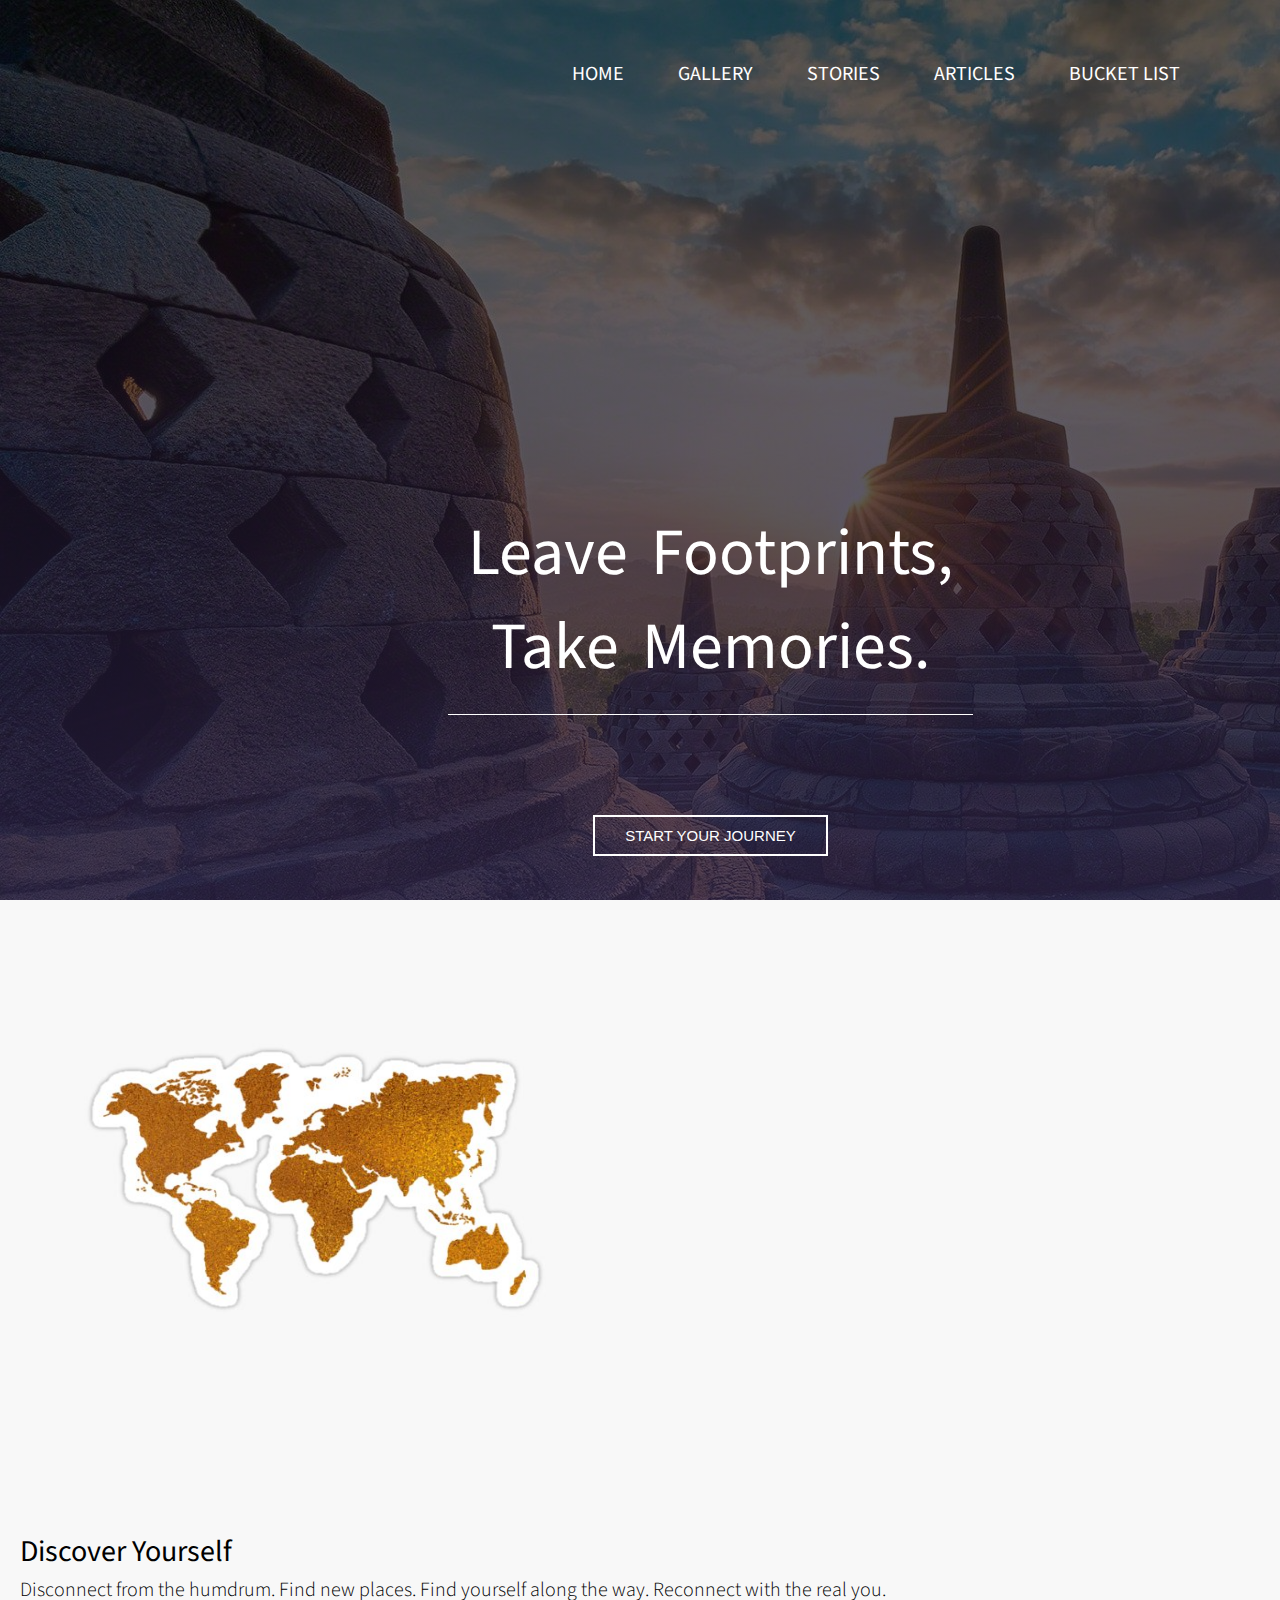
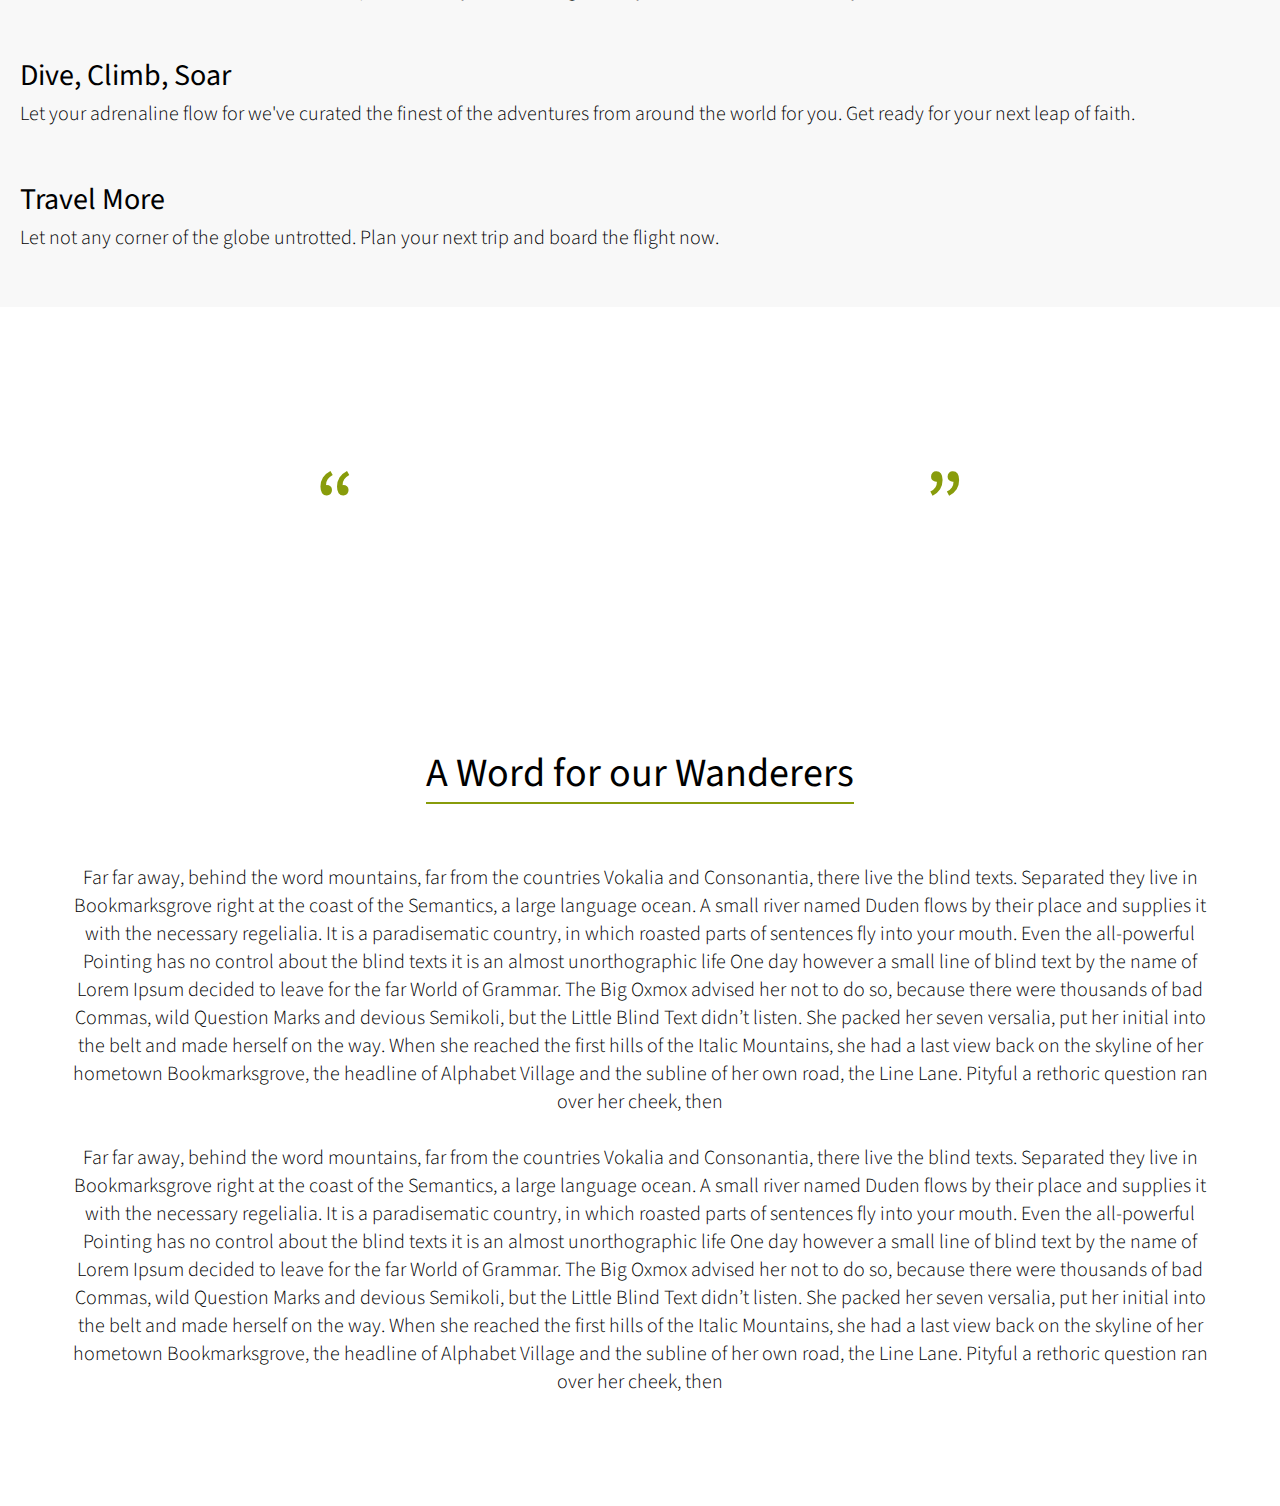
<file: SL-3/index.html>
<!DOCTYPE html>
<html lang='en'>
    <head>
        <meta charset="UTF-8">
        <meta name="viewport" content="width=device-width, inital-scale=1.0">
        <meta name="description" content="">
        <link href="https://fonts.googleapis.com/css2?family=Source+Sans+Pro:wght@300;400;600&display=swap" rel="stylesheet">
        <link href='styles.css' rel='stylesheet' type='text/css'>

        <title>One Mile More</title>
    </head>
    <body>
        <header class='hero-section'>
            <nav class='main-nav'>
                <div>
                    <ul>
                        <li><a href='index.html'>Home</a></li>
                        <li><a href='gallery.html'>Gallery</a></li>
                        <li><a href='stories.html'>Stories</a></li>
                        <li><a href='articles.html'>Articles</a></li>
                        <li><a href='bucketlist.html'>Bucket List</a></li>
                    </ul>
                </div>
            </nav>
            <br/>

            <div class='hero-text'>
                <div class='box'>
                    <h1>Leave Footprints,<br/>Take Memories.</h1>
                </div>
                <button href='#0' class='btn btn-ghost'>START YOUR JOURNEY</button>
            </div>
        </header>
        
        <section class='features-section'>
            <div>
                <img src="assets/worldmap.jpg" alt='World Map' class='world-map'/>
            </div>
            <div class='features-text'>
                <div class='feature'>
                    <h2>Discover Yourself</h2>
                    <p>Disconnect from the humdrum. Find new places. Find yourself along the way. Reconnect with the real you.</p>
                </div>

                <div class='feature'>
                    <h2>Dive, Climb, Soar</h2>
                    <p>Let your adrenaline flow for we've curated the finest of the adventures from around the world for you. Get ready for your next leap of faith.</p>
                </div>

                <div class='feature'>
                    <h2>Travel More</h2>
                    <p>Let not any corner of the globe untrotted. Plan your next trip and board the flight now.</p>
                </div>
            </div>
        </section>
        
        <section class='quote-section'>
            <p>
                <blockquote><em>All those who wander are not lost.</em></blockquote>
            </p>
        </section>

        <section class='words-section'>
            <div>
                <h2>A Word for our Wanderers</h2>
                <div class='words-for-wanderers'>
                    <p>
                        Far far away, behind the word mountains, far from the countries Vokalia and Consonantia, there live the blind texts. Separated they live in Bookmarksgrove right at the coast of the Semantics, a large language ocean. A small river named Duden flows by their place and supplies it with the necessary regelialia. It is a paradisematic country, in which roasted parts of sentences fly into your mouth. Even the all-powerful Pointing has no control about the blind texts it is an almost unorthographic life One day however a small line of blind text by the name of Lorem Ipsum decided to leave for the far World of Grammar. The Big Oxmox advised her not to do so, because there were thousands of bad Commas, wild Question Marks and devious Semikoli, but the Little Blind Text didn’t listen. She packed her seven versalia, put her initial into the belt and made herself on the way. When she reached the first hills of the Italic Mountains, she had a last view back on the skyline of her hometown Bookmarksgrove, the headline of Alphabet Village and the subline of her own road, the Line Lane. Pityful a rethoric question ran over her cheek, then
                    </p>
                    <br/>
                    <p>
                        Far far away, behind the word mountains, far from the countries Vokalia and Consonantia, there live the blind texts. Separated they live in Bookmarksgrove right at the coast of the Semantics, a large language ocean. A small river named Duden flows by their place and supplies it with the necessary regelialia. It is a paradisematic country, in which roasted parts of sentences fly into your mouth. Even the all-powerful Pointing has no control about the blind texts it is an almost unorthographic life One day however a small line of blind text by the name of Lorem Ipsum decided to leave for the far World of Grammar. The Big Oxmox advised her not to do so, because there were thousands of bad Commas, wild Question Marks and devious Semikoli, but the Little Blind Text didn’t listen. She packed her seven versalia, put her initial into the belt and made herself on the way. When she reached the first hills of the Italic Mountains, she had a last view back on the skyline of her hometown Bookmarksgrove, the headline of Alphabet Village and the subline of her own road, the Line Lane. Pityful a rethoric question ran over her cheek, then
                    </p>
                </div>
            </div>
        </section>

        <footer></footer>

    </body>
</html>
</file>
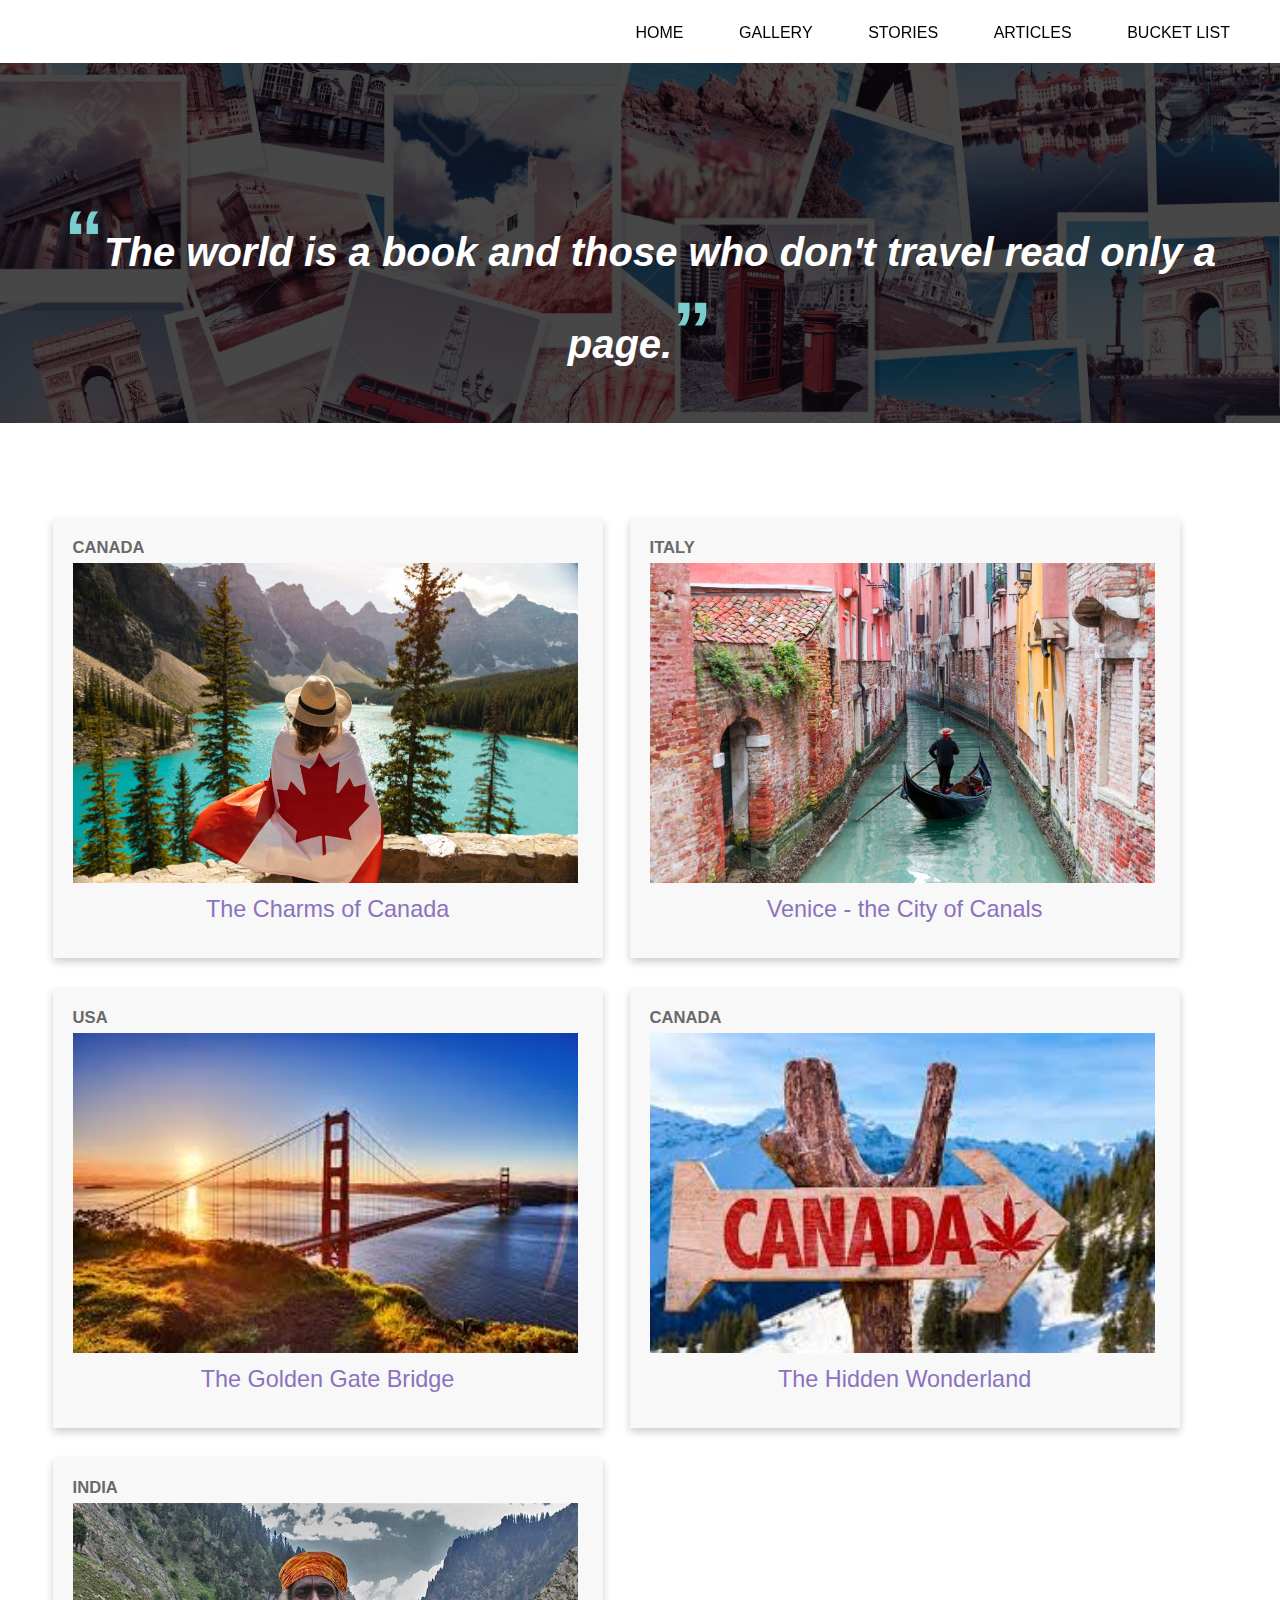
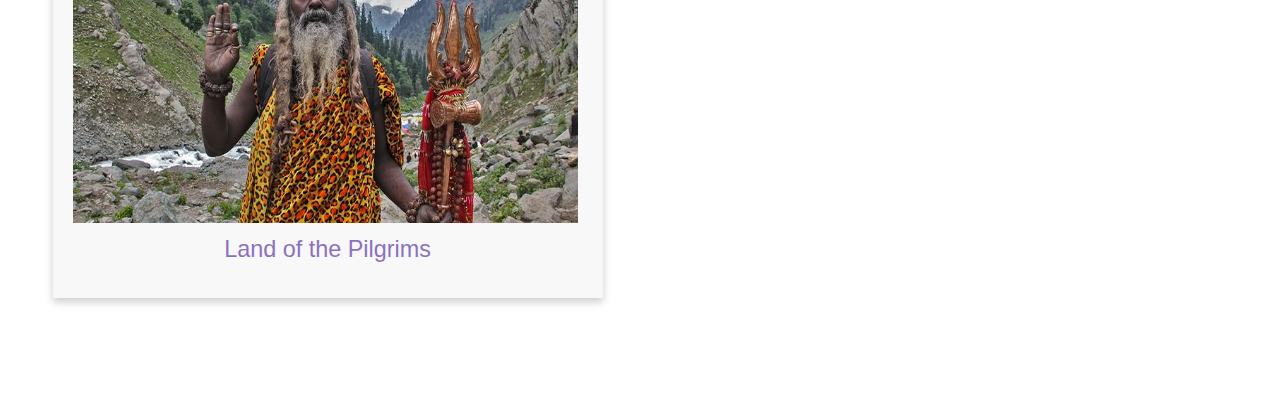
<file: SL-3/articles.html>
<!DOCTYPE html>
<html lang='en'>
    <head>
        <meta charset="UTF-8">
        <meta name="viewport" content="width=device-width, inital-scale=1.0">
        <meta name="description" content="">
        <link href="https://fonts.googleapis.com/css2?family=Crimson+Text:ital,wght@0,400;0,600;1,400;1,600&display=swap" rel="stylesheet">
        <link href='styles.css' rel='stylesheet' type='text/css'>

        <title>One Mile More</title>
    </head>
    <body>
        <header>
            <nav class="nav-2 nav-blue">
                <div>
                    <ul>
                        <li><a href='index.html'>Home</a></li>
                        <li><a href='gallery.html'>Gallery</a></li>
                        <li><a href='stories.html'>Stories</a></li>
                        <li><a href='articles.html'>Articles</a></li>
                        <li><a href='bucketlist.html'>Bucket List</a></li>
                    </ul>
                </div>
            </nav>
        </header>
        <br/>

        <div class='articles'>
            <section class='quote-section articles-quote'>
                    <p>
                        <blockquote><em>The world is a book and those who don't travel read only a page.</em></blockquote>
                    </p>
            </section>
            
            <section class='articles-section'>
                <div class='article-card'>
                    <a href='articles/theCharmsofCanada.html'>
                        <h5>CANADA</h5>
                        <img src='assets/canada/adventure-alberta-backside-2916826.jpg'/>
                        <h3></a>The Charms of Canada</h3>   
                    </a>
                </div>
                
                <div class='article-card'>
                    <a href='#0'>
                        <h5>ITALY</h5>
                        <img src='assets/italy/venicecanals.jpg'/>
                        <h3>Venice - the City of Canals</h3>   
                    </a>
                </div>
                
                <div class='article-card'>
                    <a href='#0'>
                        <h5>USA</h5>
                        <img src='assets/usa/ggb.jpeg'/>
                        <h3>The Golden Gate Bridge</h3>  
                    </a> 
                </div>
                
                <div class='article-card'>
                    <a href='#0'>
                        <h5>CANADA</h5>
                        <img src='assets/canada/images.jpeg'/>
                        <h3>The Hidden Wonderland</h3>   
                    </a>
                </div>
                
                <div class='article-card'>
                    <a href='#0'>
                        <h5>INDIA</h5>
                        <img src='assets/india/pil.jpg' width="350" height="200"/>
                        <h3>Land of the Pilgrims</h3>
                    </a>   
                </div>
            </section>
        </div>
        <footer></footer>

    </body>
</html>
</file>
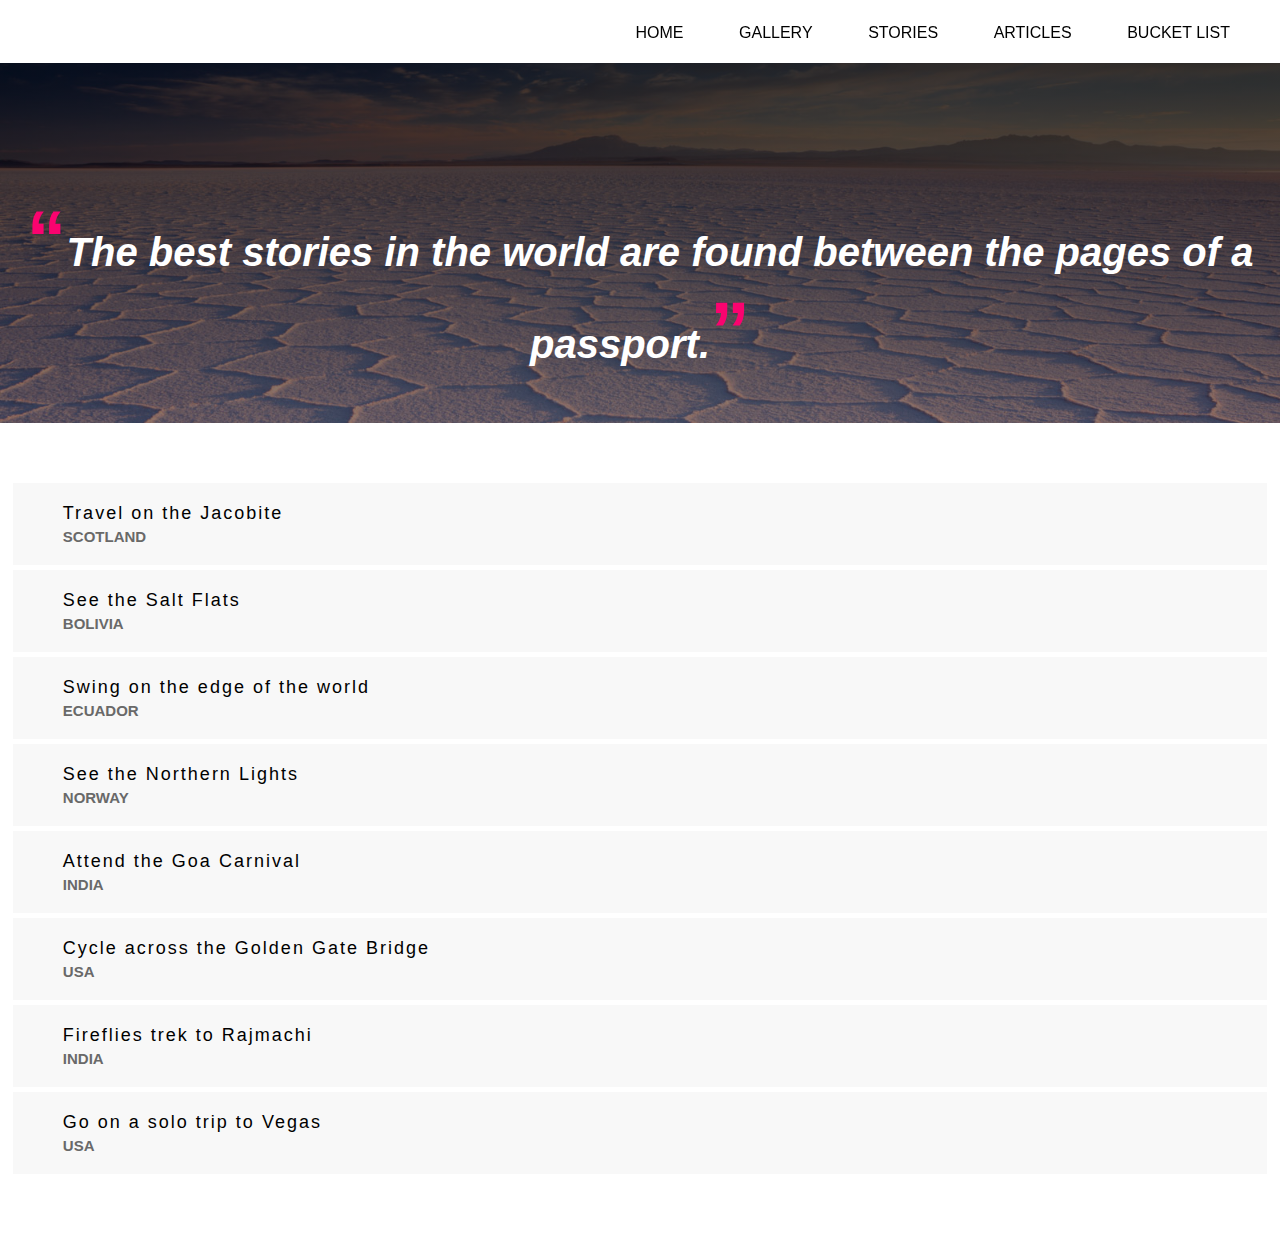
<file: SL-3/bucketlist.html>
<!DOCTYPE html>
<html lang='en'>
    <head>
        <meta charset="UTF-8">
        <meta name="viewport" content="width=device-width, inital-scale=1.0">
        <meta name="description" content="">
        <link href="https://fonts.googleapis.com/css2?family=Crimson+Text:ital,wght@0,400;0,600;1,400;1,600&display=swap" rel="stylesheet">
        <link href='styles.css' rel='stylesheet' type='text/css'>

        <title>One Mile More</title>
    </head>
    <body>
        <header>
            <nav class='nav-2 nav-pink'>
                <div>
                    <ul>
                        <li><a href='index.html'>Home</a></li>
                        <li><a href='gallery.html'>Gallery</a></li>
                        <li><a href='stories.html'>Stories</a></li>
                        <li><a href='articles.html'>Articles</a></li>
                        <li><a href='bucketlist.html'>Bucket List</a></li>
                    </ul>
                </div>
            </nav>
        </header>
        <br/>
        <div class='bucket-list'>
            <section class='quote-section bucket-quote'>
                <p>
                    <blockquote><em>The best stories in the world are found between the pages of a passport.</em></blockquote>
                </p>
            </section>

            <section class='list-section'>
                <ul>
                    <li>
                        <p>Travel on the Jacobite</p>
                        <h5>SCOTLAND</h5>
                    </li>
                    <li>
                        <p>See the Salt Flats</p>
                        <h5>BOLIVIA</h5>
                    </li>
                    <li>
                        <p>Swing on the edge of the world</p>
                        <h5>ECUADOR</h5>
                    </li>
                    <li>
                        <p>See the Northern Lights</p>
                        <h5>NORWAY</h5>
                    </li>
                    <li>
                        <p>Attend the Goa Carnival</p>
                        <h5>INDIA</h5>
                    </li>
                    <li>
                        <p>Cycle across the Golden Gate Bridge</p>
                        <h5>USA</h5>
                    </li>
                    <li>
                        <p>Fireflies trek to Rajmachi</p>
                        <h5>INDIA</h5>
                    </li>
                    <li>
                        <p>Go on a solo trip to Vegas</p>
                        <h5>USA</h5>
                    </li>
                </ul>
            </section>
        </div>

        <footer></footer>

    </body>
</html>
</file>
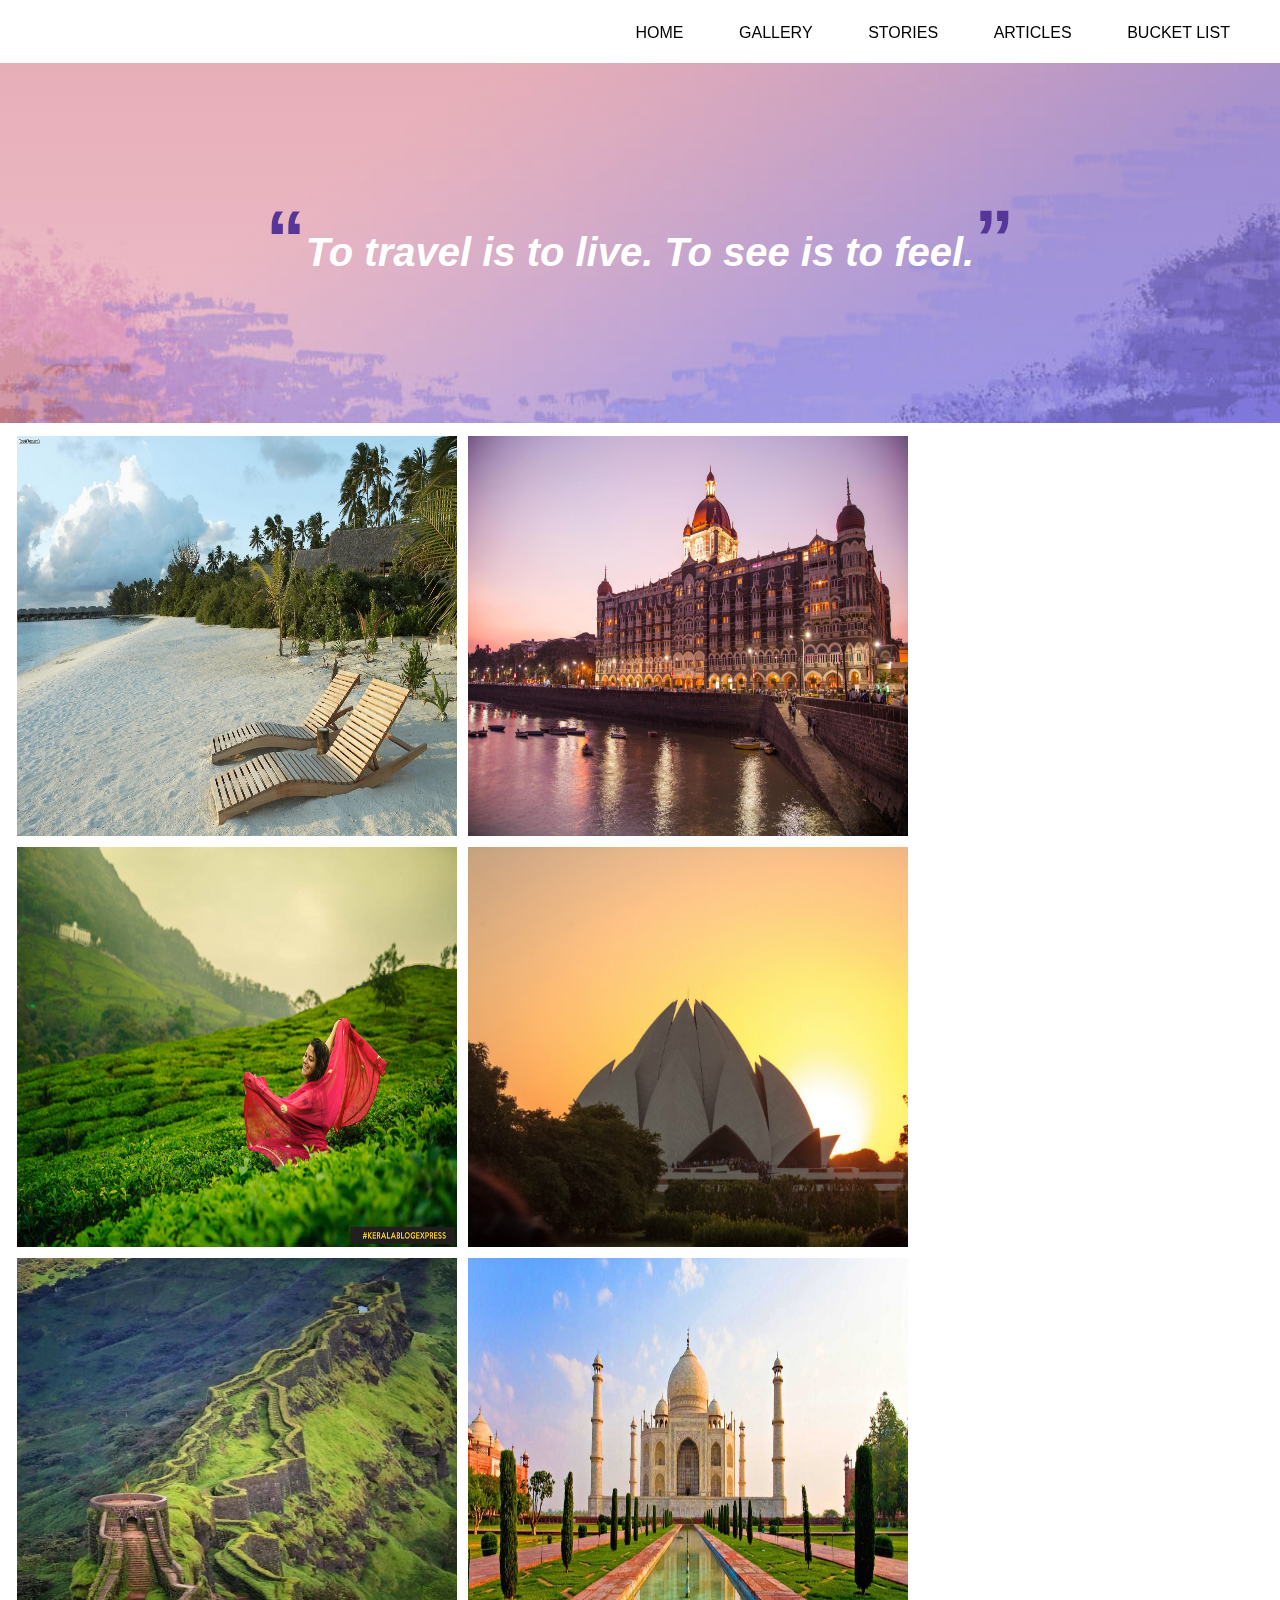
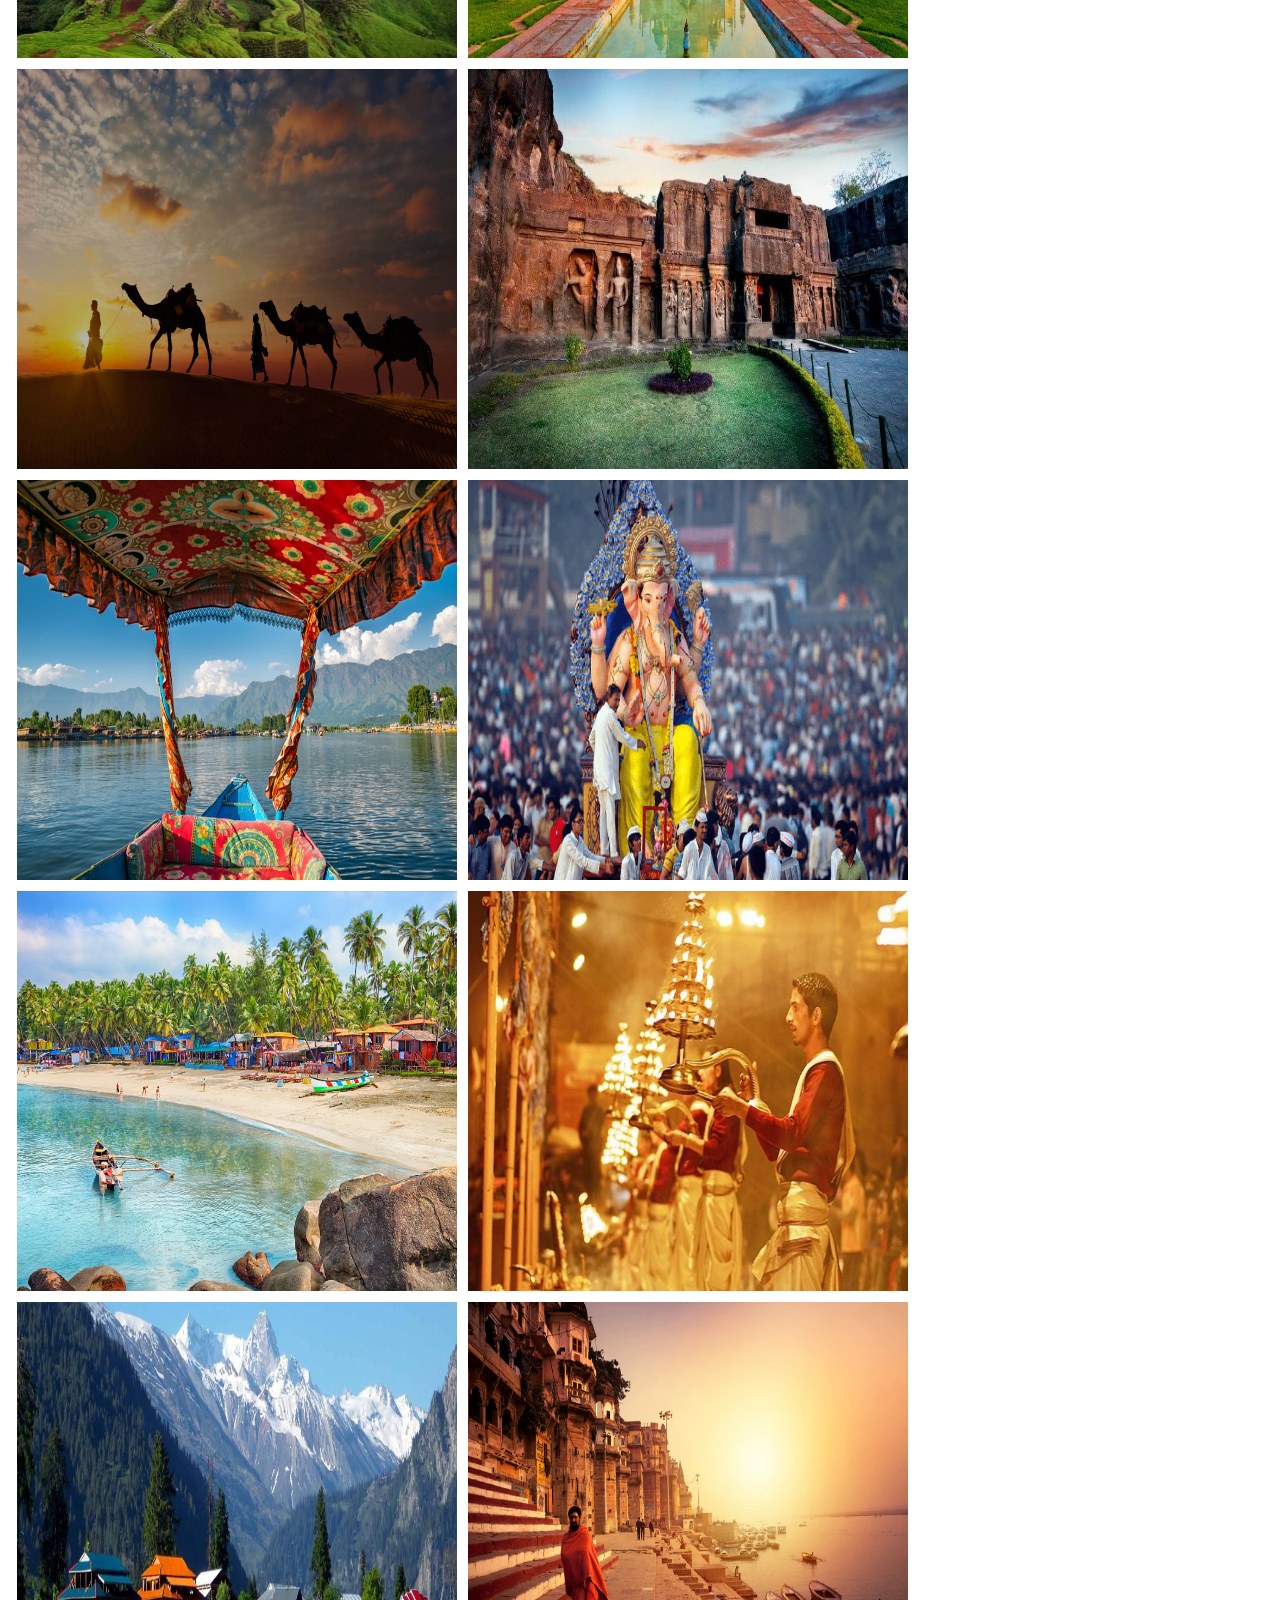
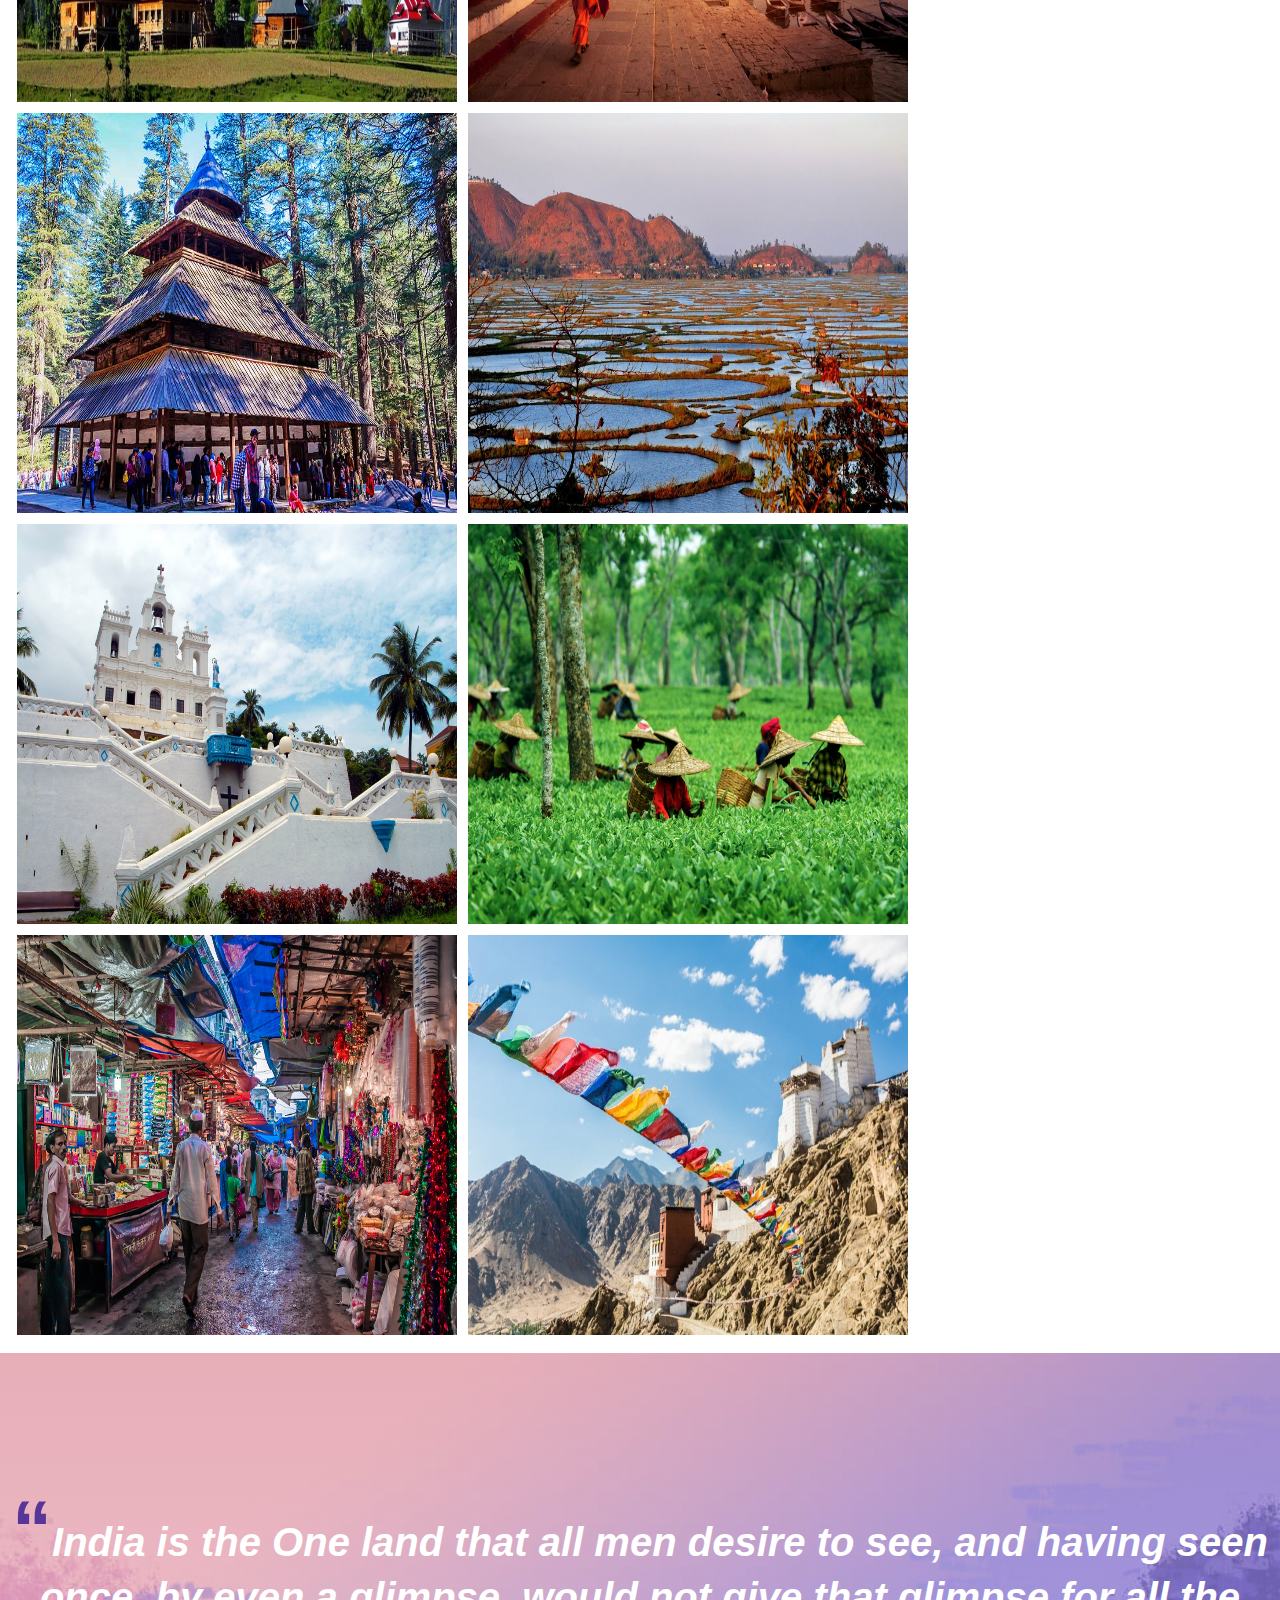
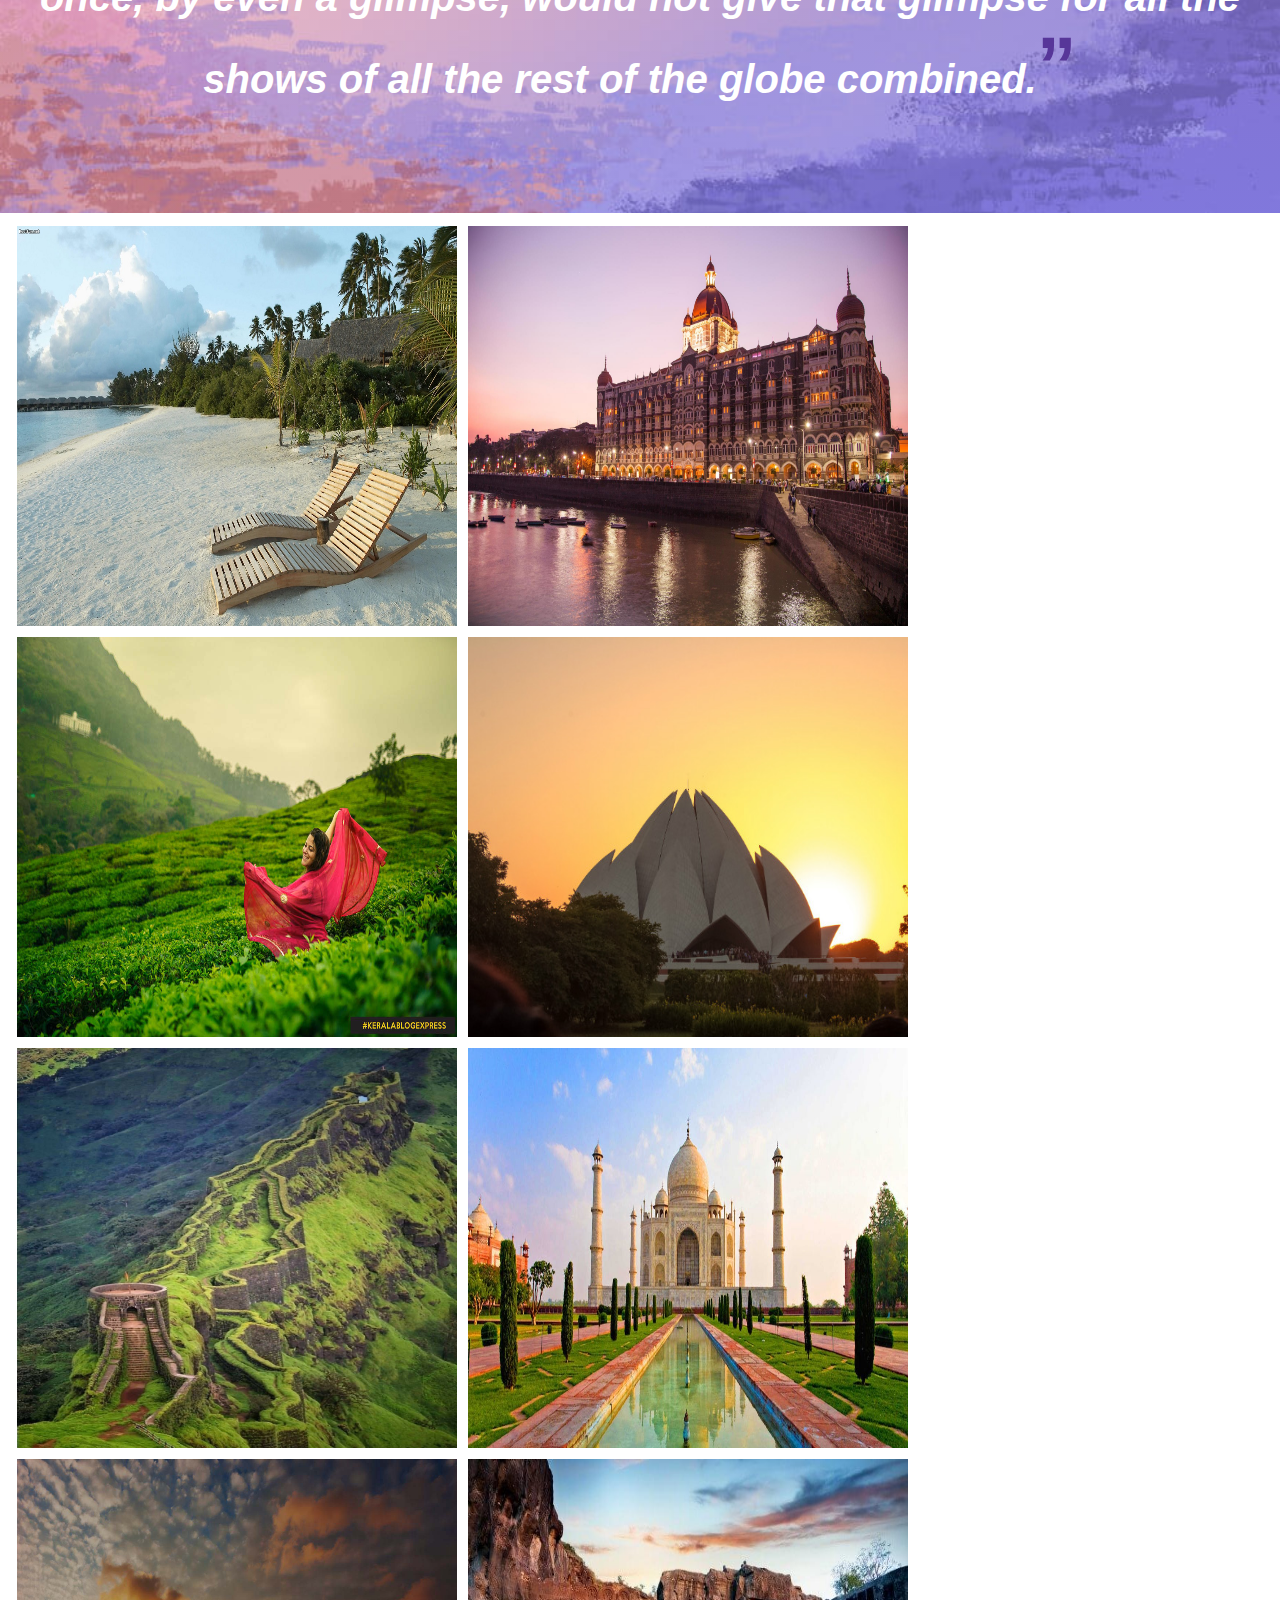
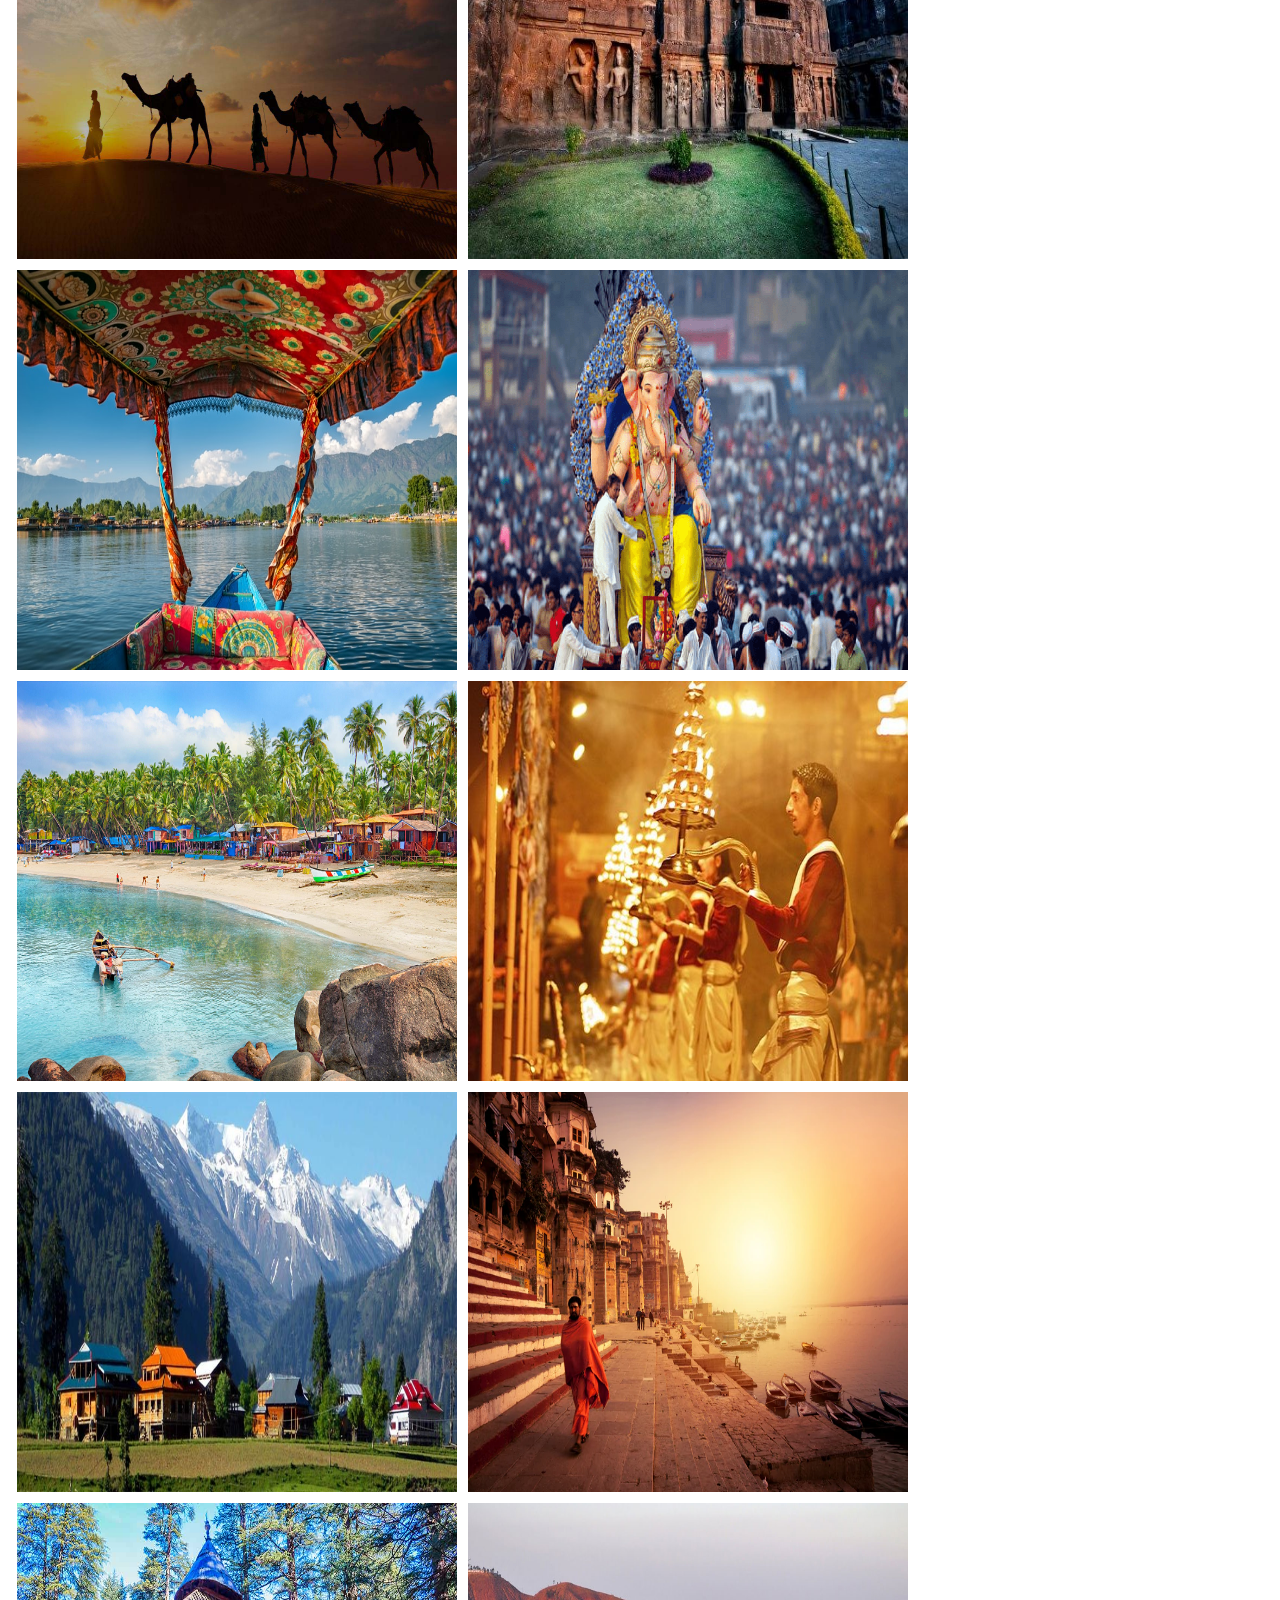
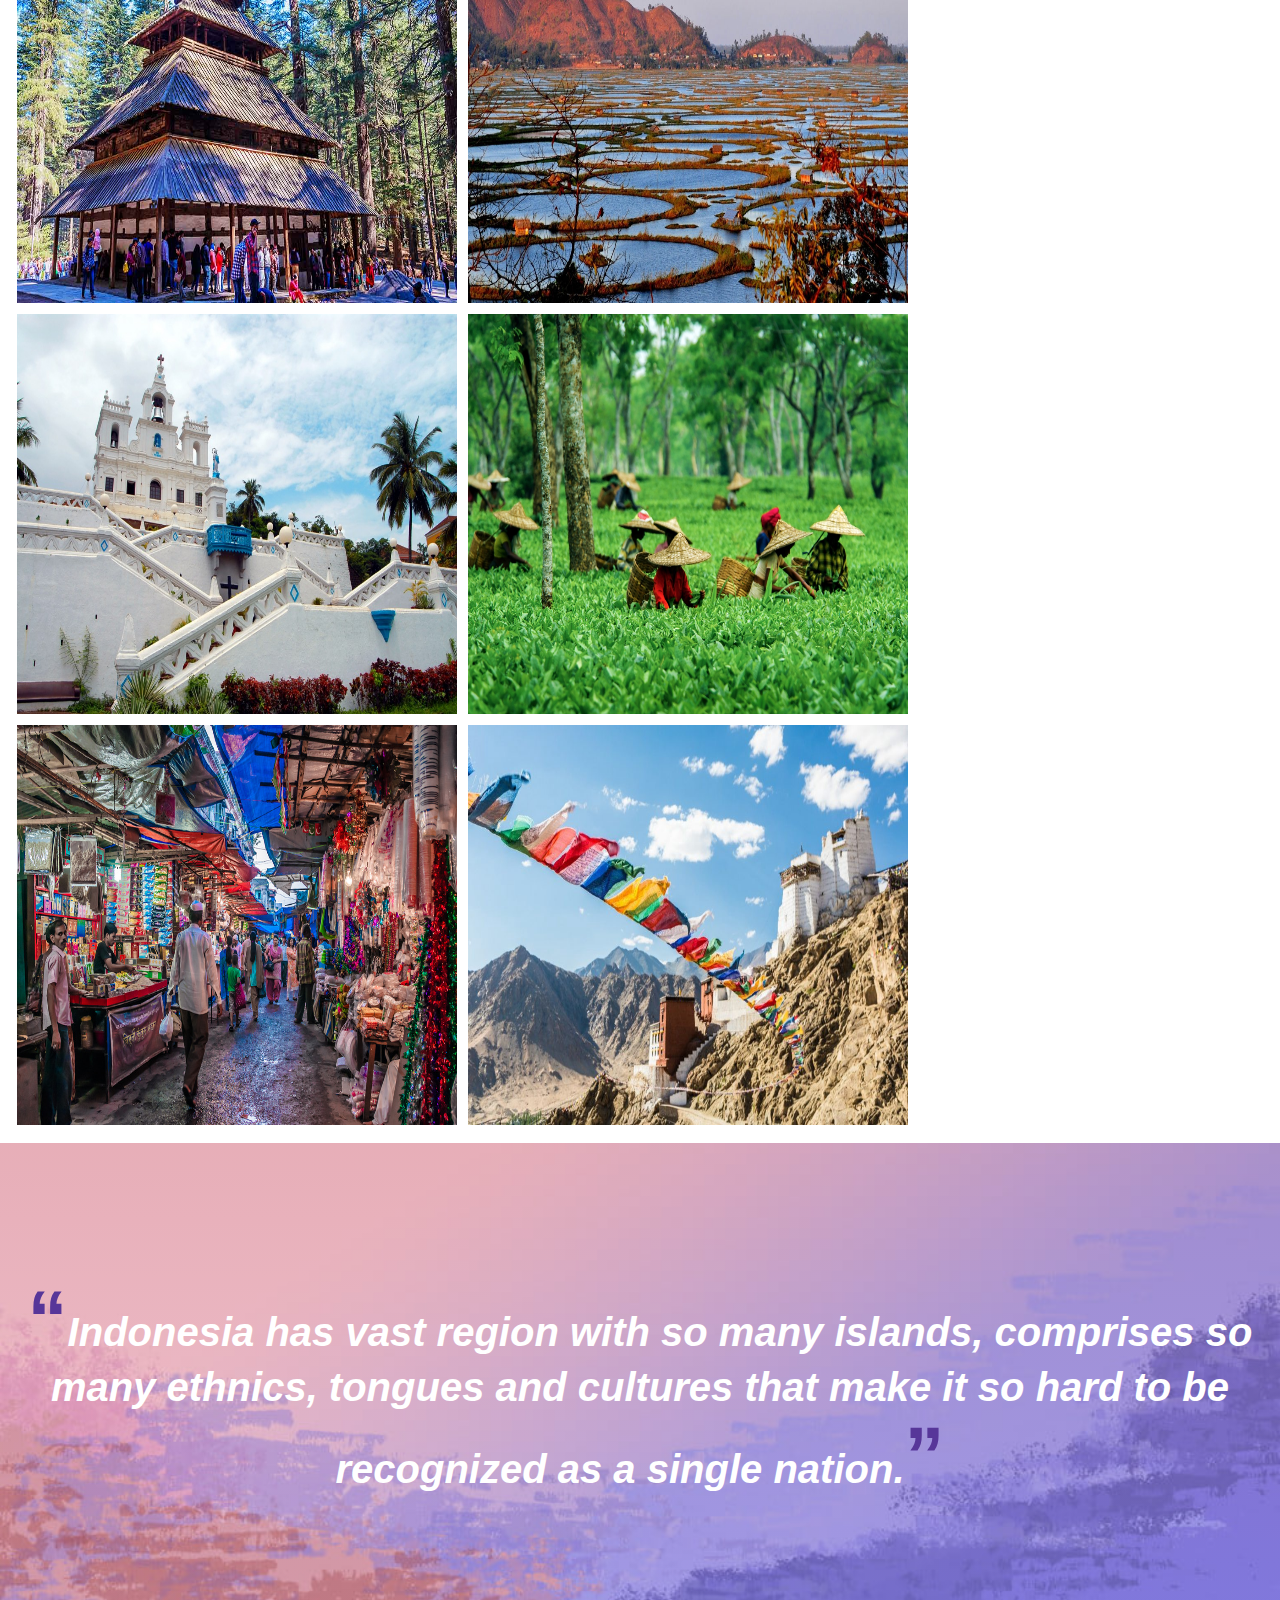
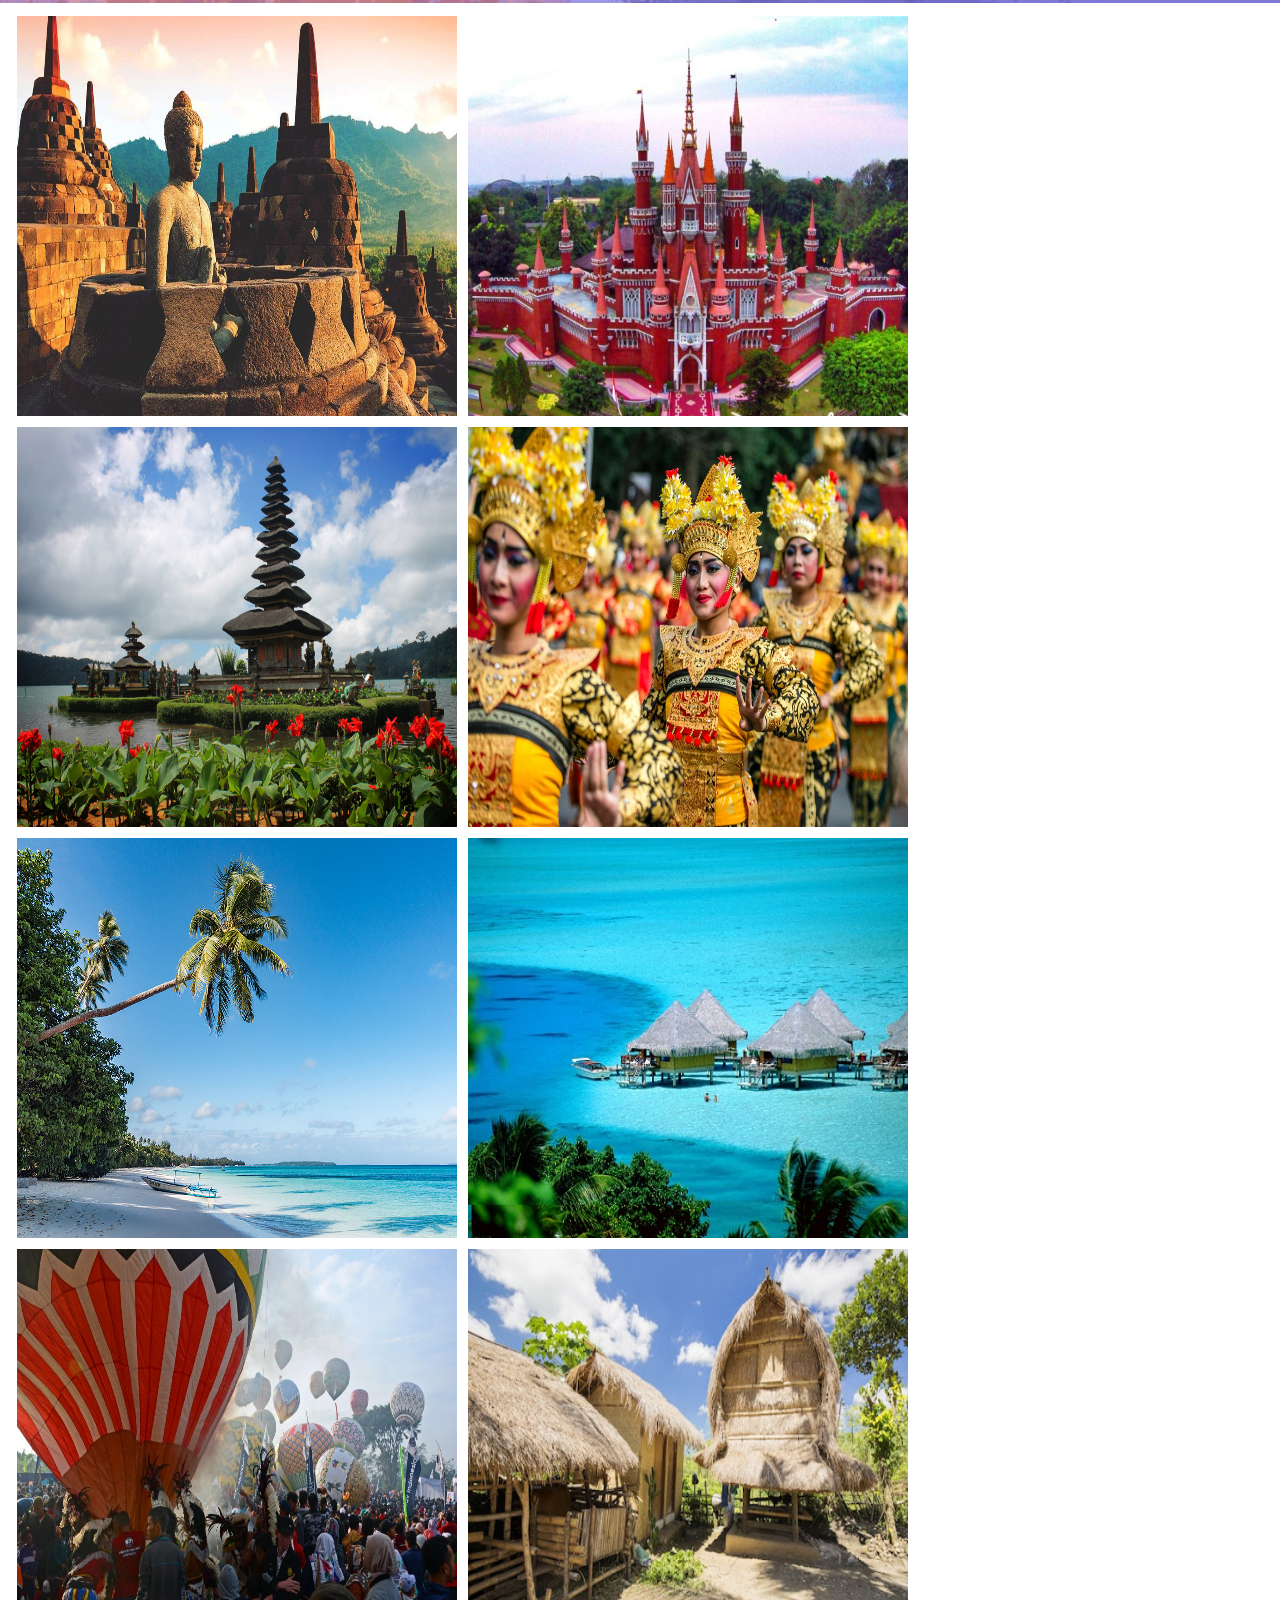
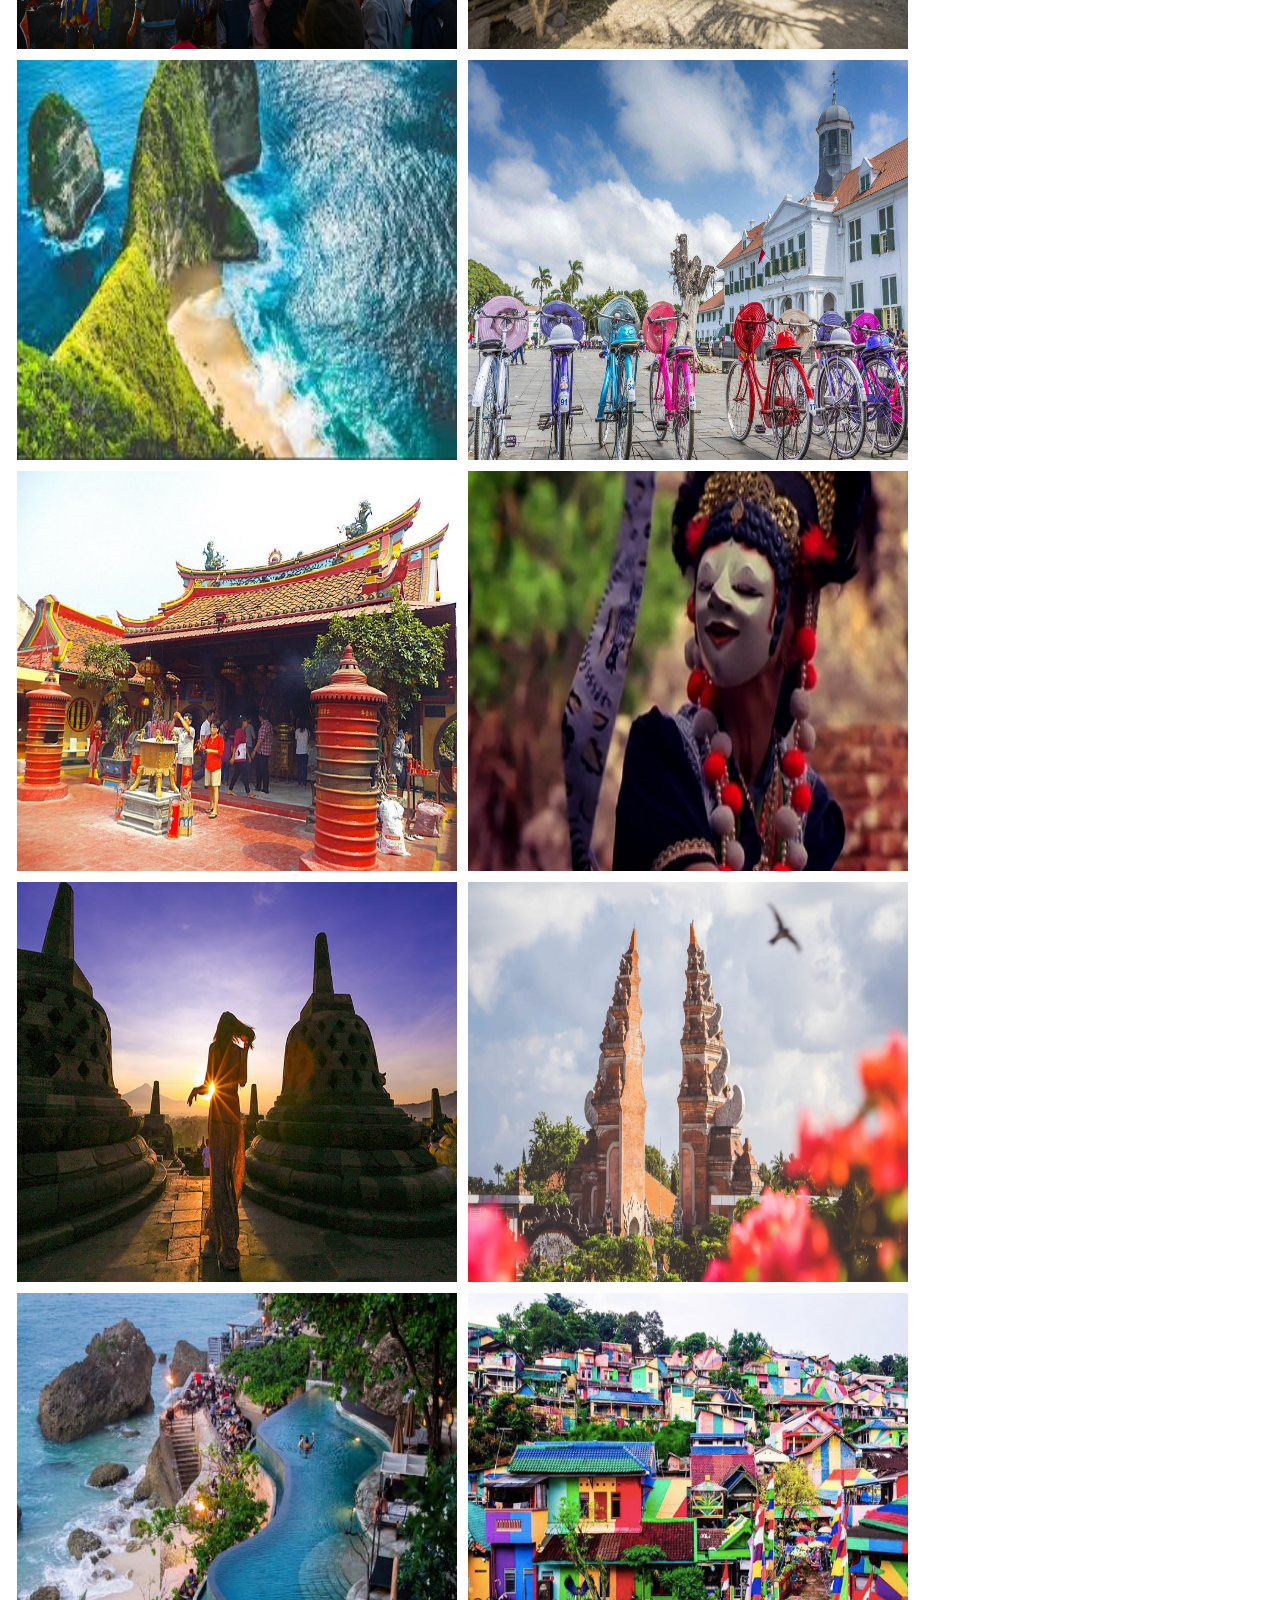
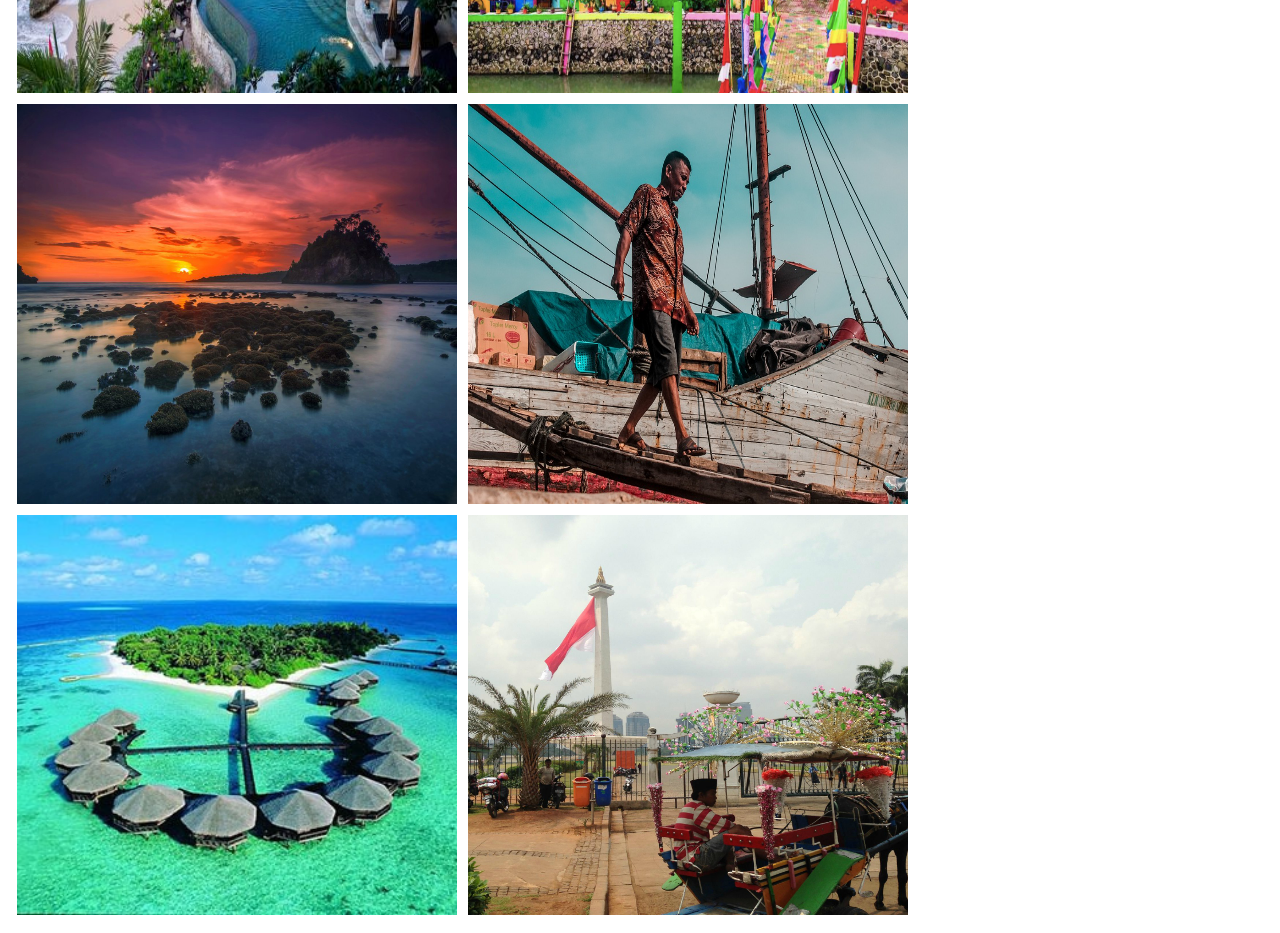
<file: SL-3/gallery.html>
<!DOCTYPE html>
<html lang='en'>
    <head>
        <meta charset="UTF-8">
        <meta name="viewport" content="width=device-width, inital-scale=1.0">
        <meta name="description" content="">
        <link href="https://fonts.googleapis.com/css2?family=Crimson+Text:ital,wght@0,400;0,600;1,400;1,600&display=swap" rel="stylesheet">
        <link href='styles.css' rel='stylesheet' type='text/css'>

        <title>One Mile More</title>
    </head>
    <body>
        <header>
            <nav class='nav-2'>
                <div>
                    <ul>
                        <li><a href='index.html'>Home</a></li>
                        <li><a href='gallery.html'>Gallery</a></li>
                        <li><a href='stories.html'>Stories</a></li>
                        <li><a href='articles.html'>Articles</a></li>
                        <li><a href='bucketlist.html'>Bucket List</a></li>
                    </ul>
                </div>
            </nav>
        </header>
        <br/>
        <!-- <section>
            <nav>
                <ul>
                    <li><a href='#england'>England</a></li>
                    <li><a href='#greece'>Greece</a></li>
                    <li><a href='#india'>India</a></li>
                    <li><a href='#indonesia'>Indonesia</a></li>
                </ul>
            </nav>
        </section> -->

        <div class='gallery'>
            <section class='quote-section main-quote'>
                <p>
                    <blockquote><em>To travel is to live. To see is to feel.</em></blockquote>
                </p>
            </section>
            
            <section class='gallery-images main-images'>
                <img src='assets/india/andaman-beach.jpg'/>
                <img src='assets/india/mumbai-travel .adapt.1900.1.jpg'/>
                <img src='assets/india/kere.jpg'/>
                <img src='assets/india/delhilotustemple-1535002775.jpg'/>
                <img src='assets/india/raigad.jpg'/>
                <img src='assets/india/tjmahal.jpeg'/>
                <img src='assets/india/travel-to-rajasthan-feature-image_0.jpg'/>
                <img src='assets/india/Ellora-Caves-Entrance-Cover1.jpg'/>
                <img src='assets/india/Srinagar.jpg'/>
                <img src='assets/india/ganpati.png'/>
                <img src='assets/india/goa.jpg'/>
                <img src='assets/india/arti.jpg'/>
                <img src='assets/india/patnitop-1.jpg'/>
                <img src='assets/india/Ghats-of-Varanasi-.webp'/>
                <img src='assets/india/Hadimba-Temple.jpg'/>
                <img src='assets/india/Manipur-Travel-Guide-Places-to-See-Things-to-do.jpg'/>
                <img src='assets/india/church-of-our-lady-of-immaculate-conception-goa-1024x685.jpg'/>
                <img src='assets/india/india-assam-14839497135o.jpg'/>
                <img src='assets/india/market.jpg'/>
                <img src='assets/india/ladakh.jpeg'/>
            </section>
       

            <section class='quote-section india-quote'>
                <p>
                    <blockquote><em>India is the One land that all men desire to see, and having seen once, by even a glimpse, would not give that glimpse for all the shows of all the rest of the globe combined.</em></blockquote>
                </p>
            </section>
           
            <section class="gallery-images india-images">
                <img src='assets/india/andaman-beach.jpg'/>
                <img src='assets/india/mumbai-travel .adapt.1900.1.jpg'/>
                <img src='assets/india/kere.jpg' width="400" height="400"/>
                <img src='assets/india/delhilotustemple-1535002775.jpg'/>
                <img src='assets/india/raigad.jpg'/>
                <img src='assets/india/tjmahal.jpeg'/>
                <img src='assets/india/travel-to-rajasthan-feature-image_0.jpg'/>
                <img src='assets/india/Ellora-Caves-Entrance-Cover1.jpg'/>
                <img src='assets/india/Srinagar.jpg'/>
                <img src='assets/india/ganpati.png'/>
                <img src='assets/india/goa.jpg'/>
                <img src='assets/india/arti.jpg'/>
                <img src='assets/india/patnitop-1.jpg'/>
                <img src='assets/india/Ghats-of-Varanasi-.webp'/>
                <img src='assets/india/Hadimba-Temple.jpg'/>
                <img src='assets/india/Manipur-Travel-Guide-Places-to-See-Things-to-do.jpg'/>
                <img src='assets/india/church-of-our-lady-of-immaculate-conception-goa-1024x685.jpg'/>
                <img src='assets/india/india-assam-14839497135o.jpg'/>
                <img src='assets/india/market.jpg'/>
                <img src='assets/india/ladakh.jpeg'/>
            </section>

            <section class='quote-section indonesia-quote'>
                <p>
                    <blockquote><em>Indonesia has vast region with so many islands, comprises so many ethnics, tongues and cultures that make it so hard to be recognized as a single nation.</em></blockquote>
                </p>
            </section>
            
            <section class='gallery-images indonesia-images'>
                <img src='assets/indonesia/10-of-The-Best-Indonesia-Tourist-Attractions.jpg'/>
                <img src='assets/indonesia/5206.jpg'/>
                <img src='assets/indonesia/bali-temple-1024x683.jpg'/>
                <img src='assets/indonesia/culture.jpg'/>
                <img src='assets/indonesia/kei.jpg'/>
                <img src='assets/indonesia/Raja-Ampat-Papua-Indonesia.jpg'/>
                <img src='assets/indonesia/lebaran-holiday-indonesia.jpg'/>
                <img src='assets/indonesia/unnamed (2).jpg'/>
                <img src='assets/indonesia/images (1).jpeg'/>
                <img src='assets/indonesia/j.jpg'/>
                <img src='assets/indonesia/klenteng-boen-tek-bio.jpeg'/>
                <img src='assets/indonesia/T-D-Indonesia-Culture-480i60.jpg'/>
                <img src='assets/indonesia/Two-Week-Indonesia-Itinerary-9.jpg'/>
                <img src='assets/indonesia/rsz_jeremy-bishop-quwlznchflk-unsplash-min-960x540.jpg'/>
                <img src='assets/indonesia/rock-bar-at-ayana-resort.jpg'/>
                <img src='assets/indonesia/pelangi_IG.jpg'/>
                <img src='assets/indonesia/tumblr_3d0beb52fc58a911b8a2ef439799be9b_7603920f_1280.jpg'/>
                <img src='assets/indonesia/Indonesia-Human-Asia-Fisherman-Jakarta-Travel-4213597.jpg'/>
                <img src='assets/indonesia/collage-44.jpg'/>
                <img src='assets/indonesia/jakarta.jpg'/>
            </section>
        </div>


        <footer></footer>

    </body>
</html>
</file>
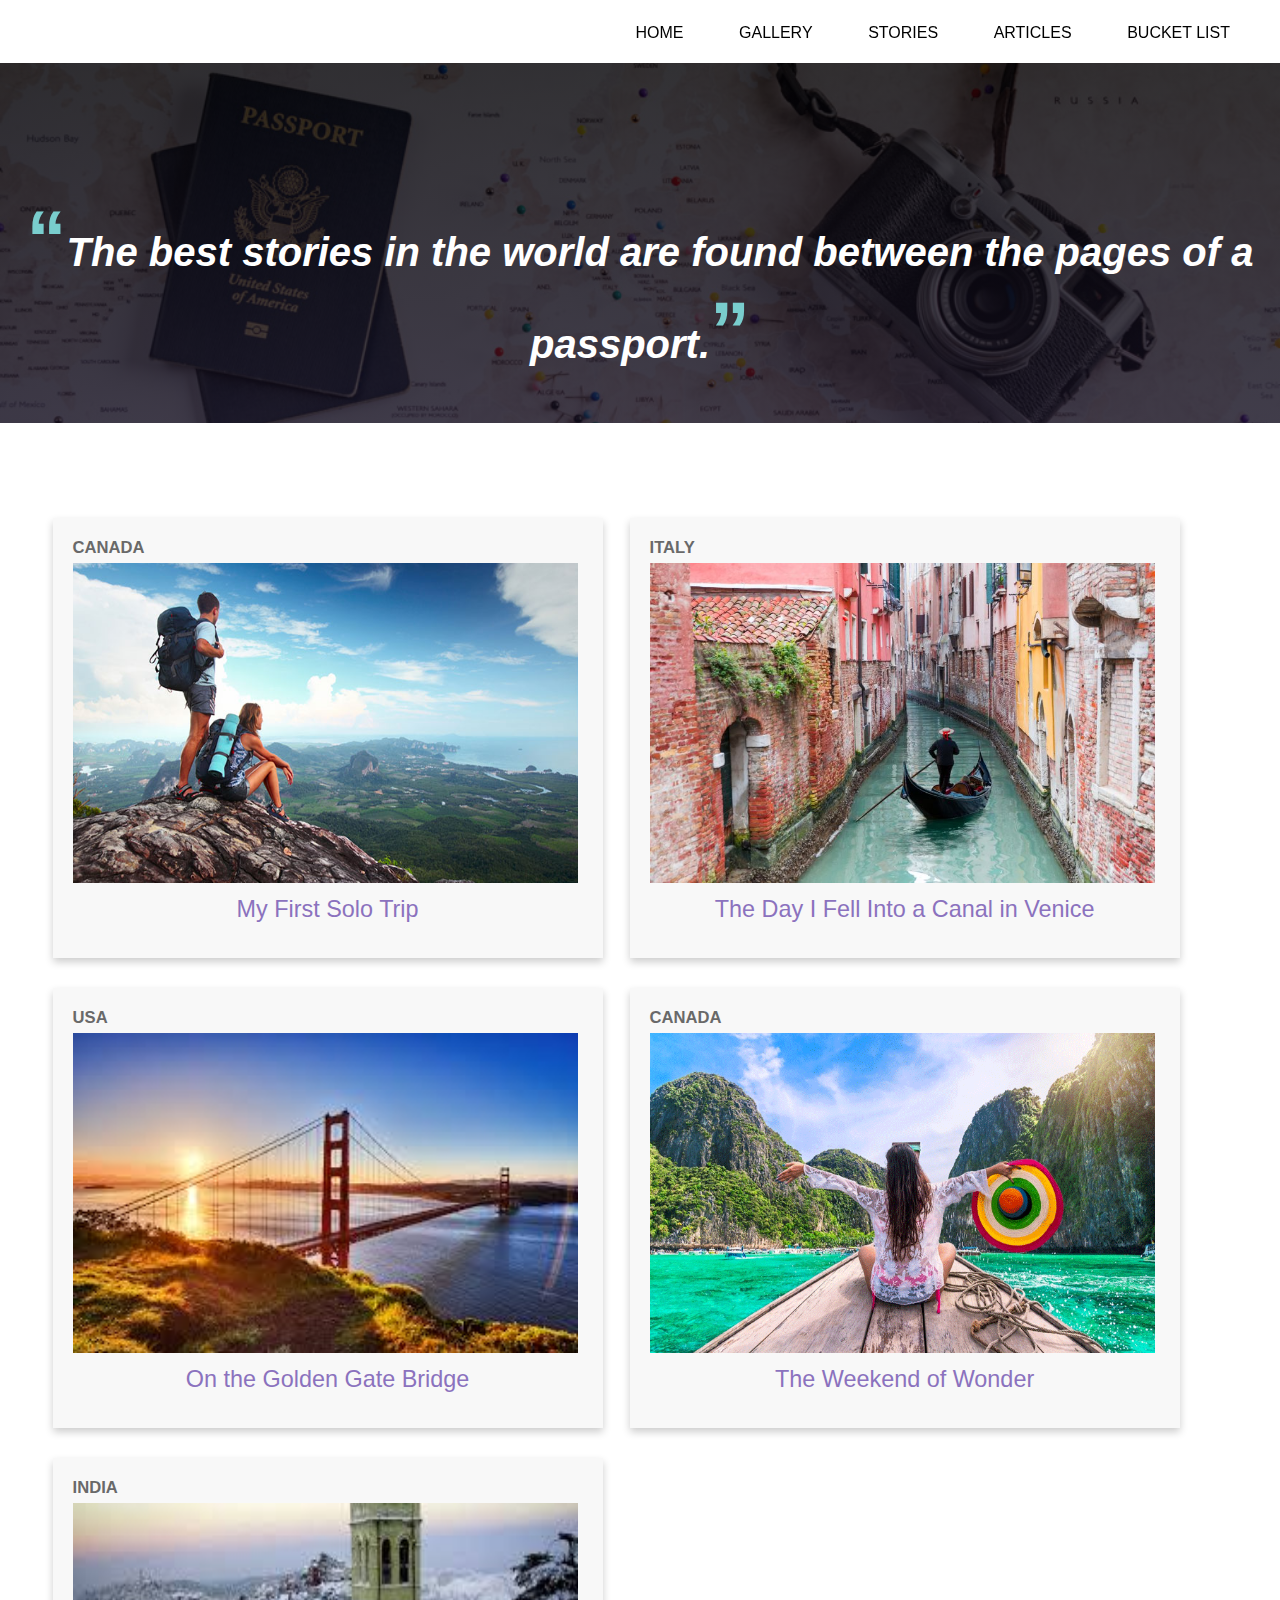
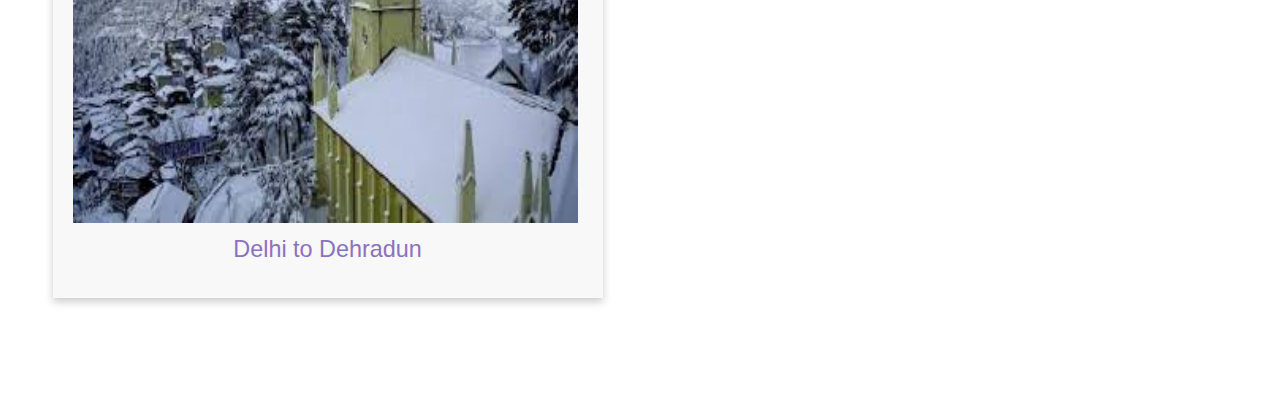
<file: SL-3/stories.html>
<!DOCTYPE html>
<html lang='en'>
    <head>
        <meta charset="UTF-8">
        <meta name="viewport" content="width=device-width, inital-scale=1.0">
        <meta name="description" content="">
        <link href="https://fonts.googleapis.com/css2?family=Crimson+Text:ital,wght@0,400;0,600;1,400;1,600&display=swap" rel="stylesheet">
        <link href='styles.css' rel='stylesheet' type='text/css'>

        <title>One Mile More</title>
    </head>
    <body>
        <header>
            <nav class="nav-2 nav-blue">
                <div>
                    <ul>
                        <li><a href='index.html'>Home</a></li>
                        <li><a href='gallery.html'>Gallery</a></li>
                        <li><a href='stories.html'>Stories</a></li>
                        <li><a href='articles.html'>Articles</a></li>
                        <li><a href='bucketlist.html'>Bucket List</a></li>
                    </ul>
                </div>
            </nav>
        </header>
        <br/>
        <div class='stories'>
            <section class='quote-section stories-quote'>
                <p>
                    <blockquote><em>The best stories in the world are found between the pages of a passport.</em></blockquote>
                </p>
            </section>

            <section class='stories-section'>
                <div class='story-card'>
                    <a href='stories/myFirstSoloTrip.html'>
                        <h5>CANADA</h5>
                        <img src='assets/Adventure-Travel0.jpg'/>
                        <h3>My First Solo Trip</h3>   
                    </a>
                </div>
                
                <div class='story-card'>
                    <a href='#0'>
                        <h5>ITALY</h5>
                        <img src='assets/italy/venicecanals.jpg'/>
                        <h3>The Day I Fell Into a Canal in Venice</h3>   
                    </a>
                </div>
                
                <div class='story-card'>
                    <a href='#0'>
                        <h5>USA</h5>
                        <img src='assets/usa/ggb.jpeg'/>
                        <h3>On the Golden Gate Bridge</h3>   
                    </a>
                </div>
                
                <div class='story-card'>
                    <a href='#0'>
                        <h5>CANADA</h5>
                        <img src='assets/travel-blog.png'/>
                        <h3>The Weekend of Wonder</h3>  
                    </a> 
                </div>
                
                <div class='story-card'>
                    <a href='#0'>
                        <h5>INDIA</h5>
                        <img src='assets/india/shim.jpeg' />
                        <h3>Delhi to Dehradun</h3> 
                    </a>  
                </div>
            </section>
        </div>
        <footer></footer>

    </body>
</html>
</file>
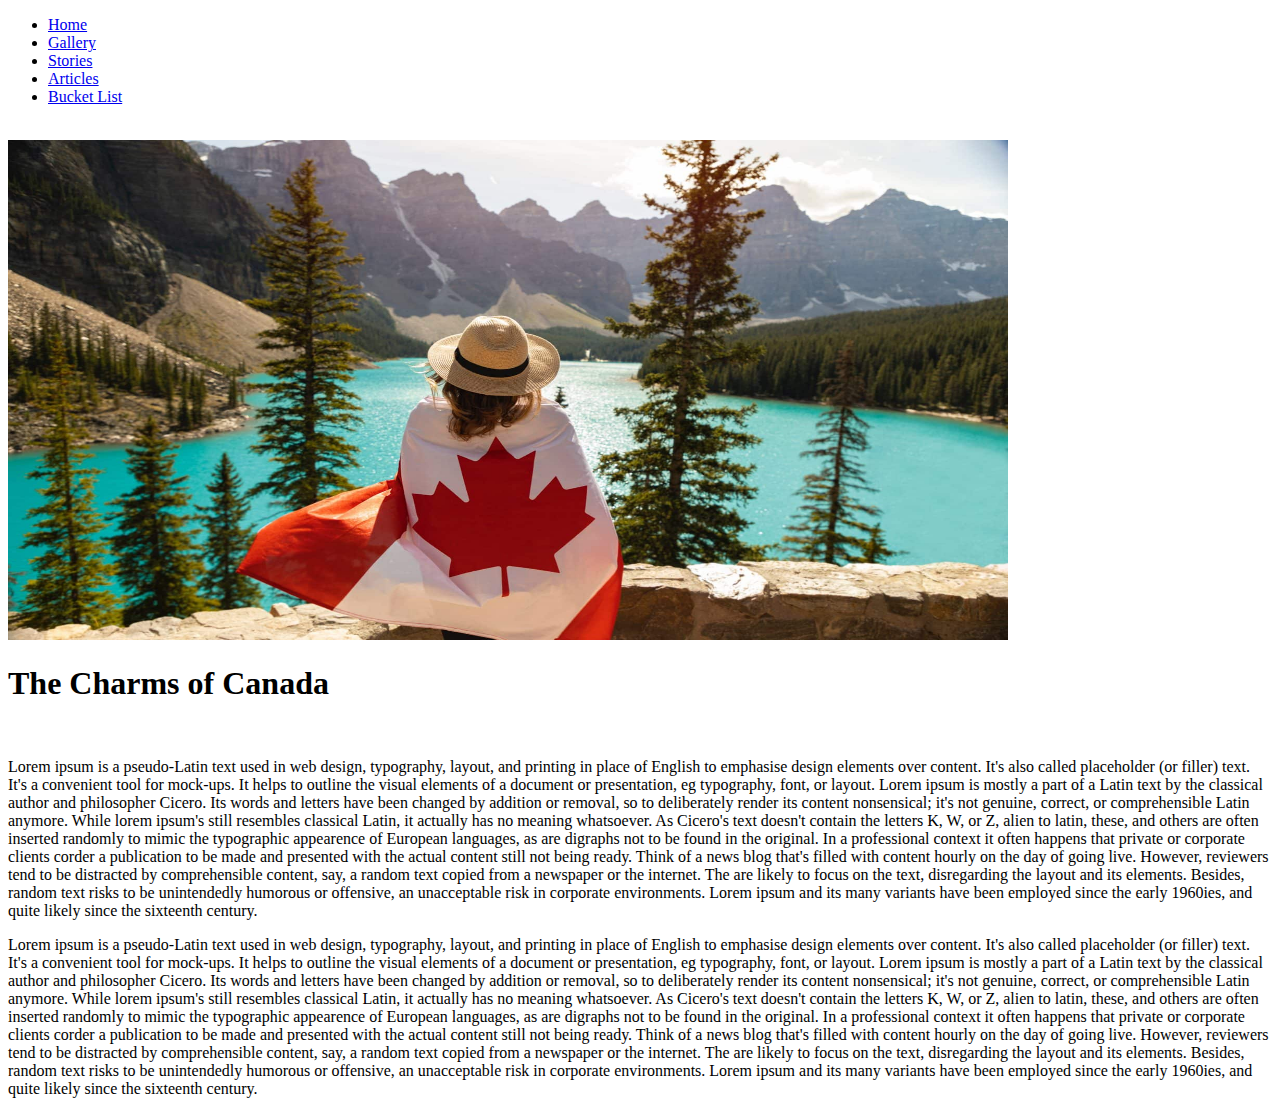
<file: SL-3/articles/theCharmsofCanada.html>
<!DOCTYPE html>
<html lang='en'>
    <head>
        <meta charset="UTF-8">
        <meta name="viewport" content="width=device-width, inital-scale=1.0">
        <meta name="description" content="">
        <link href="https://fonts.googleapis.com/css2?family=Crimson+Text:ital,wght@0,400;0,600;1,400;1,600&display=swap" rel="stylesheet">

        <title>One Mile More</title>
    </head>
    <body>
        <header>
            <nav>
                <div>
                    <ul>
                        <li><a href='index.html'>Home</a></li>
                        <li><a href='gallery.html'>Gallery</a></li>
                        <li><a href='stories.html'>Stories</a></li>
                        <li><a href='articles.html'>Articles</a></li>
                        <li><a href='bucketlist.html'>Bucket List</a></li>
                    </ul>
                </div>
            </nav>
        </header>

        <br/>
        <section>
            <div>
                <img src='adventure-alberta-backside-2916826.jpg' width='1000' height='500'/>
                <h1>The Charms of Canada</h1> 
                <br/>
                <p>Lorem ipsum is a pseudo-Latin text used in web design, typography, layout, and printing in place of English to emphasise design elements over content. It's also called placeholder (or filler) text. It's a convenient tool for mock-ups. It helps to outline the visual elements of a document or presentation, eg typography, font, or layout. Lorem ipsum is mostly a part of a Latin text by the classical author and philosopher Cicero. Its words and letters have been changed by addition or removal, so to deliberately render its content nonsensical; it's not genuine, correct, or comprehensible Latin anymore. While lorem ipsum's still resembles classical Latin, it actually has no meaning whatsoever. As Cicero's text doesn't contain the letters K, W, or Z, alien to latin, these, and others are often inserted randomly to mimic the typographic appearence of European languages, as are digraphs not to be found in the original.
                    In a professional context it often happens that private or corporate clients corder a publication to be made and presented with the actual content still not being ready. Think of a news blog that's filled with content hourly on the day of going live. However, reviewers tend to be distracted by comprehensible content, say, a random text copied from a newspaper or the internet. The are likely to focus on the text, disregarding the layout and its elements. Besides, random text risks to be unintendedly humorous or offensive, an unacceptable risk in corporate environments. Lorem ipsum and its many variants have been employed since the early 1960ies, and quite likely since the sixteenth century.</p>
                <p>Lorem ipsum is a pseudo-Latin text used in web design, typography, layout, and printing in place of English to emphasise design elements over content. It's also called placeholder (or filler) text. It's a convenient tool for mock-ups. It helps to outline the visual elements of a document or presentation, eg typography, font, or layout. Lorem ipsum is mostly a part of a Latin text by the classical author and philosopher Cicero. Its words and letters have been changed by addition or removal, so to deliberately render its content nonsensical; it's not genuine, correct, or comprehensible Latin anymore. While lorem ipsum's still resembles classical Latin, it actually has no meaning whatsoever. As Cicero's text doesn't contain the letters K, W, or Z, alien to latin, these, and others are often inserted randomly to mimic the typographic appearence of European languages, as are digraphs not to be found in the original.
                    In a professional context it often happens that private or corporate clients corder a publication to be made and presented with the actual content still not being ready. Think of a news blog that's filled with content hourly on the day of going live. However, reviewers tend to be distracted by comprehensible content, say, a random text copied from a newspaper or the internet. The are likely to focus on the text, disregarding the layout and its elements. Besides, random text risks to be unintendedly humorous or offensive, an unacceptable risk in corporate environments. Lorem ipsum and its many variants have been employed since the early 1960ies, and quite likely since the sixteenth century.</p>
                </div>
            </div>
        </section>

        <footer></footer>

    </body>
</html>
</file>
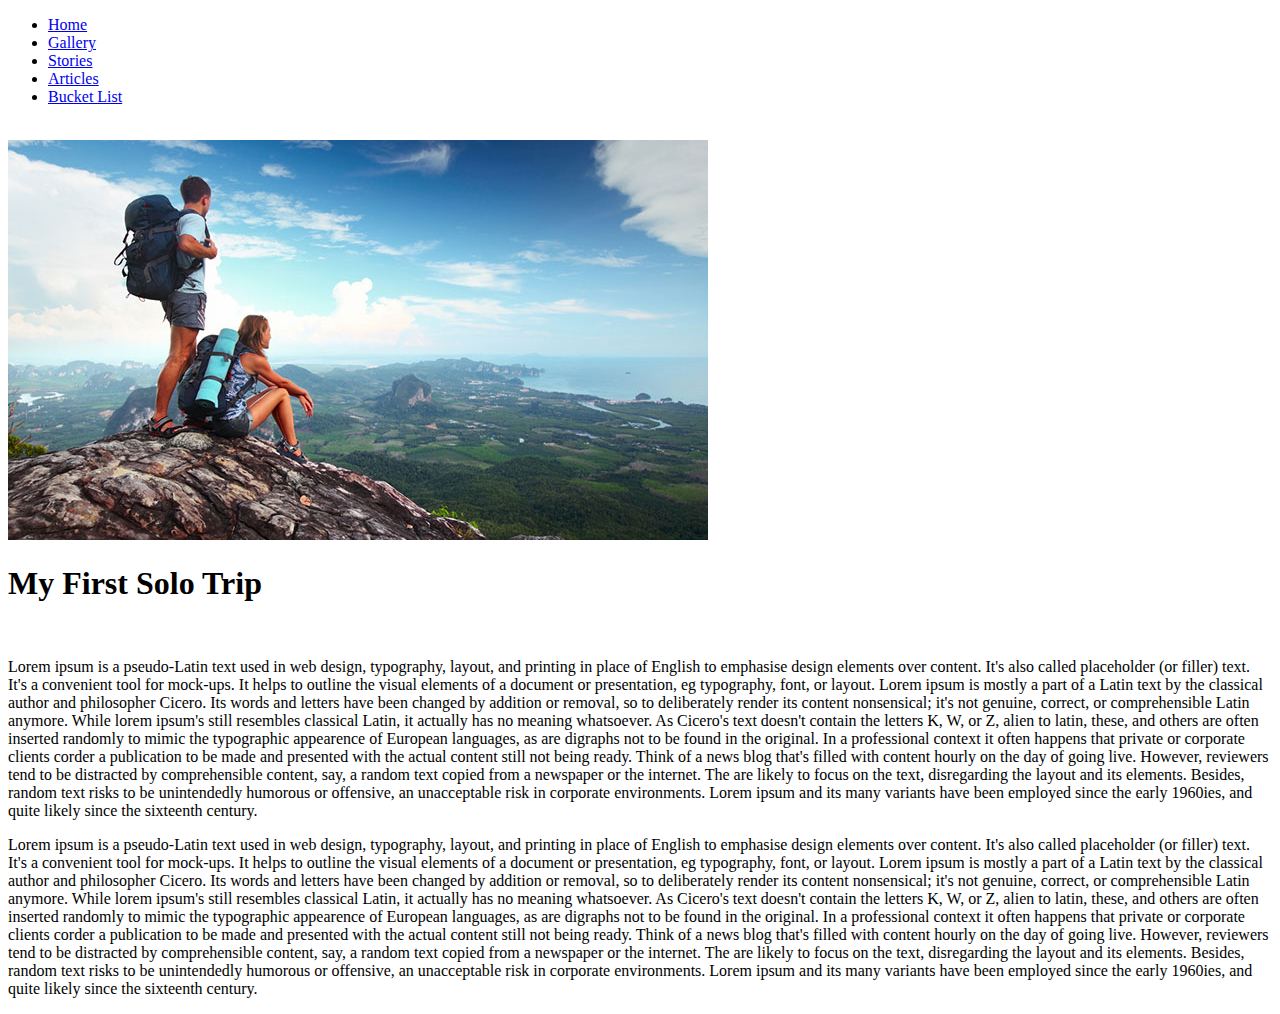
<file: SL-3/stories/myFirstSoloTrip.html>
<!DOCTYPE html>
<html lang='en'>
    <head>
        <meta charset="UTF-8">
        <meta name="viewport" content="width=device-width, inital-scale=1.0">
        <meta name="description" content="">
        <link href="https://fonts.googleapis.com/css2?family=Crimson+Text:ital,wght@0,400;0,600;1,400;1,600&display=swap" rel="stylesheet">

        <title>One Mile More</title>
    </head>
    <body>
        <header>
            <nav>
                <div>
                    <ul>
                        <li><a href='index.html'>Home</a></li>
                        <li><a href='gallery.html'>Gallery</a></li>
                        <li><a href='stories.html'>Stories</a></li>
                        <li><a href='articles.html'>Articles</a></li>
                        <li><a href='bucketlist.html'>Bucket List</a></li>
                    </ul>
                </div>
            </nav>
        </header>

        <br/>
        <section>
            <div>
                <img src="Adventure-Travel0.jpg"/>
                <h1>My First Solo Trip</h1> 
                <br/>
                <p>Lorem ipsum is a pseudo-Latin text used in web design, typography, layout, and printing in place of English to emphasise design elements over content. It's also called placeholder (or filler) text. It's a convenient tool for mock-ups. It helps to outline the visual elements of a document or presentation, eg typography, font, or layout. Lorem ipsum is mostly a part of a Latin text by the classical author and philosopher Cicero. Its words and letters have been changed by addition or removal, so to deliberately render its content nonsensical; it's not genuine, correct, or comprehensible Latin anymore. While lorem ipsum's still resembles classical Latin, it actually has no meaning whatsoever. As Cicero's text doesn't contain the letters K, W, or Z, alien to latin, these, and others are often inserted randomly to mimic the typographic appearence of European languages, as are digraphs not to be found in the original.
                    In a professional context it often happens that private or corporate clients corder a publication to be made and presented with the actual content still not being ready. Think of a news blog that's filled with content hourly on the day of going live. However, reviewers tend to be distracted by comprehensible content, say, a random text copied from a newspaper or the internet. The are likely to focus on the text, disregarding the layout and its elements. Besides, random text risks to be unintendedly humorous or offensive, an unacceptable risk in corporate environments. Lorem ipsum and its many variants have been employed since the early 1960ies, and quite likely since the sixteenth century.</p>
                <p>Lorem ipsum is a pseudo-Latin text used in web design, typography, layout, and printing in place of English to emphasise design elements over content. It's also called placeholder (or filler) text. It's a convenient tool for mock-ups. It helps to outline the visual elements of a document or presentation, eg typography, font, or layout. Lorem ipsum is mostly a part of a Latin text by the classical author and philosopher Cicero. Its words and letters have been changed by addition or removal, so to deliberately render its content nonsensical; it's not genuine, correct, or comprehensible Latin anymore. While lorem ipsum's still resembles classical Latin, it actually has no meaning whatsoever. As Cicero's text doesn't contain the letters K, W, or Z, alien to latin, these, and others are often inserted randomly to mimic the typographic appearence of European languages, as are digraphs not to be found in the original.
                    In a professional context it often happens that private or corporate clients corder a publication to be made and presented with the actual content still not being ready. Think of a news blog that's filled with content hourly on the day of going live. However, reviewers tend to be distracted by comprehensible content, say, a random text copied from a newspaper or the internet. The are likely to focus on the text, disregarding the layout and its elements. Besides, random text risks to be unintendedly humorous or offensive, an unacceptable risk in corporate environments. Lorem ipsum and its many variants have been employed since the early 1960ies, and quite likely since the sixteenth century.</p>
                </div>
            </div>
        </section>

        <footer></footer>

    </body>
</html>
</file>
<file: SL-3/styles.css>
/*------------------------------- GENERAL ---------------------------------------*/

/*-----------------------------------------------------------
2e8b57 - sea green
3c3642 - dark blue
-----------------------------------------------------------*/

* {
    padding: 0%;
    margin: 0%;
}

html {
    background-color: #ffffff;
    font-family: 'Source Sans Pro', sans-serif;
    font-weight: 300;
    font-size: 20px;
}

h1, h2, h3 {
    font-weight: 400;
}

h1 {
    font-size: 330%;
}

h2 {
    margin-bottom: 3px;
}

.row {
    width: 1140px;
    margin: 0 auto;
}

section {
    width: 100%;
    padding: 30px 0;
}

/*------------------------------- BUTTONS ---------------------------------------*/

.btn {
    display: inline-block;
    padding: 10px 30px;
    text-decoration: none;
    font-weight: 400;
}

.btn-ghost {
    border: 2px solid #ffffff;
    background-color: transparent;
    color: #ffffff;
    font-size: 15px;
    transition: background-color 0.2s, color 0.2s, border 0.2s;
}

.btn-ghost:hover, .btn-ghost:active {
    background-color: #eeebd9;
    border: 2px solid transparent;
    color: #000000;
}

/*------------------------------- HOME PAGE ---------------------------------------*/


/*------------------------------- HERO SECTION ---------------------------------------*/

.hero-section {
    width: 100wh;
    height: 100vh;
    text-align: center;
    background-image: linear-gradient(rgba(0,0,0,0.6), rgba(42, 32, 66,0.8)), url(assets/21978.jpg);
    background-attachment: fixed;
    color: #ffffff;
    position: relative;
}

.hero-text {
    position: absolute;
    top: 54%;
    left: 35%;
    word-spacing: 10px;
    
}

.hero-text .box {
    border-bottom: 1px solid #ffffff;
    padding: 20px;
    margin-bottom: 100px;
}

/*----------- TOP NAV --------------------*/

.main-nav {
    float: right;
    list-style: none;
    margin-right: 50px;
}

.main-nav li {
    display: inline-block;
    margin-top: 60px;
    margin-right: 50px;
}

.main-nav a, .nav-2 a {
    text-decoration: none;
    text-transform: uppercase;
    font-weight: 400;
    color: #ffffff;
    padding-bottom: 2px;
    border-bottom: 2px solid transparent;
    transition: border-bottom 0.2s;
}

.main-nav a:hover, .main-nav a:visited {
    border-bottom: 2px solid #eeebd9;
}

.nav-2 {
    padding: 20px 30px;
    position: fixed;
    width: 100%;
    z-index: 10;
    background-color: rgba(255, 255, 255, 0.8);
}

.nav-2 ul {
    float: right;
    margin-right: 30px;
}

.nav-2 li {
    display: inline-block;
    margin-right: 50px;
}

.nav-2 a {
    font-size: 16px;
    color: #000000;
}

.nav-2 a:hover, .nav-2 a:visited {
    border-bottom: 2px solid #889c0b;
}

.nav-blue a:hover, .nav-blue a:visited {
    border-bottom: 2px solid #79cdcd;
}

.nav-pink a:hover, .nav-pink a:visited {
    border-bottom: 2px solid #fa036f;
}

/*------------------------------- FEATURES SECTION -----------------------------------*/

.features-section {
    display: inline-block;
    background-color: #f8f8f8;
}

/*--------------- WORLD MAP -----------------*/
.world-map {
    width: 550px;
    height: 500px;
    float: left;
    margin-left: 40px;
}

.features-text {
    margin-top: 75px;
    float: left;
    margin-left: 20px;
}

.features-text .feature {
    padding: 25px 0;
}

/*-------------------------------QUOTE SECTION -----------------------------------*/

.quote-section {
    height: 300px;
    background-image: linear-gradient(rgba(0,0,0,0.3), rgba(142, 135, 156, 0.2)), url(assets/ol.jpg);
    background-attachment: fixed;
    background-size: 100% auto;
    color: #ffffff;
    text-align: center;
}

.quote-section blockquote {
    margin-top: 100px;
    font-size: 200%;
    font-weight: 600;
    border: none;
}

.quote-section blockquote:before { 
    content: open-quote; 
    font-size:80px;
    color:#889c0b;
} 
.quote-section blockquote:after { 
    content: close-quote;
    font-size:80px;
    color:#889c0b;
}

/*-------------------------------WORDS SECTION -----------------------------------*/

.words-section {
    text-align: center;
    padding: 50px 0;
}

.words-section h2 {
    width: fit-content;
    margin: 0 auto;
    margin-top: 20px;
    margin-bottom: 30px;
    font-size: 200%;
    border-bottom: 2px solid #889c0b;
}

.words-for-wanderers {
    margin: 60px;
}

/*------------------------------- GALLERY PAGE ---------------------------------------*/
.gallery, 
.stories, 
.articles,
.bucket-list {
    margin: 40px 0;
    position: absolute;
}

/*--------------- QUOTES -----------------*/
.main-quote,
.india-quote, 
.indonesia-quote {
    background-attachment: scroll;
    background-image: linear-gradient(rgba(158, 83, 83, 0.2), rgba(142, 135, 156, 0.1)), url(assets/main.jpg);
}

.india-quote, 
.indonesia-quote {
    height: 400px;
}

.main-quote blockquote:before, .main-quote blockquote:after, 
.india-quote blockquote:before, .india-quote blockquote:after,
.indonesia-quote blockquote:before, .indonesia-quote blockquote:after {
    color: #573699;
}

/*--------------- IMAGES -----------------*/
.gallery-images {
    padding: 10px 1px;
    margin: 0 1%;
    width: 98%;
    overflow: hidden;
    z-index: 1;
}

.gallery-images:hover img {
    filter: blur(2px);
}

.gallery-images img {
    width: 440px;
    height: 400px;
    box-shadow: 0px 0px; 
    border: solid 3px transparent;
    transition: transform 0.5s, border 0.1s;
    z-index: 1;
}

.gallery-images img:hover {
    transform: scale(2);
    border: solid 3px #ffffff;
    filter: blur(0px);
    z-index: 5;
    position: relative;
}

/*------------------------------- STORIES PAGE ---------------------------------------*/
.stories, 
.articles,
.bucket-list {
    width: 100%;
}

/*--------------- QUOTE -----------------*/
.stories-quote {
    background-image: linear-gradient(rgba(0,0,0,0.8), rgba(42, 32, 66,0.8)), url(assets/1.jpg);
}

.stories-quote blockquote:before, .stories-quote blockquote:after,
.articles-quote blockquote:before, .articles-quote blockquote:after {
    color: #79cdcd;
}

/*--------------- STORIES SECTION -----------------*/
.stories-section,
.articles-section {
    display: inline-block;
    margin: 50px 2%;
    width: 96%;
}

/*--------------- CARD -----------------*/
.story-card,
.article-card {
    float: left;
    height: 400px;
    width: 510px;
    margin: 15px 0 15px 27px;
    padding: 20px;
    background-color: #f8f8f8;
    box-shadow: 0 4px 8px 0 rgba(0,0,0,0.2);
    transition: box-shadow 0.2s;
}

.story-card:hover,
.article-card:hover {
    box-shadow: 0 8px 16px 0 rgba(0,0,0,0.2);
}

.story-card h5,
.article-card h5 {
    margin-bottom: 5px;
    color: #696969;
}

.story-card img,
.article-card img {
    width: 505px;
    height: 320px;
}

.story-card h3,
.article-card h3 {
    color: #8b72be;
    margin-top: 8px;
    text-align: center;
}

.story-card h3:hover,
.article-card h3:hover {
    color: #6a4da6;
}

.story-card a,
.article-card a {
    text-decoration: none;
}

/*------------------------------- ARTICLES PAGE ---------------------------------------*/
.articles-quote {
    background-image: linear-gradient(rgba(0,0,0,0.7), rgba(0, 0, 0, 0.7)), url(assets/pols.jpg);
}

/*------------------------------- BUCKET LIST PAGE ---------------------------------------*/
.bucket-quote {
    background-image: linear-gradient(rgba(0, 0, 0, 0.8), rgba(222, 82, 70, 0.2)), url(assets/bol.jpg);
}

.bucket-quote blockquote:before, .bucket-quote blockquote:after {
    color: #fa036f;
}

/*--------------- LIST SECTION -----------------*/
.list-section {
    margin: 60px 1%;
    padding: 0;
    width: 98%;
}

.list-section ul {
    list-style: none;
}

.list-section li {
    padding: 20px 50px;
    margin-bottom: 5px;
    background-color: #f8f8f8;
}

.list-section li p {
    font-size: 18px;
    letter-spacing: 2px;
    margin-bottom: 4px;
}

.list-section li h5 {
    color: #696969;
    font-size: 15px;
}
</file>
